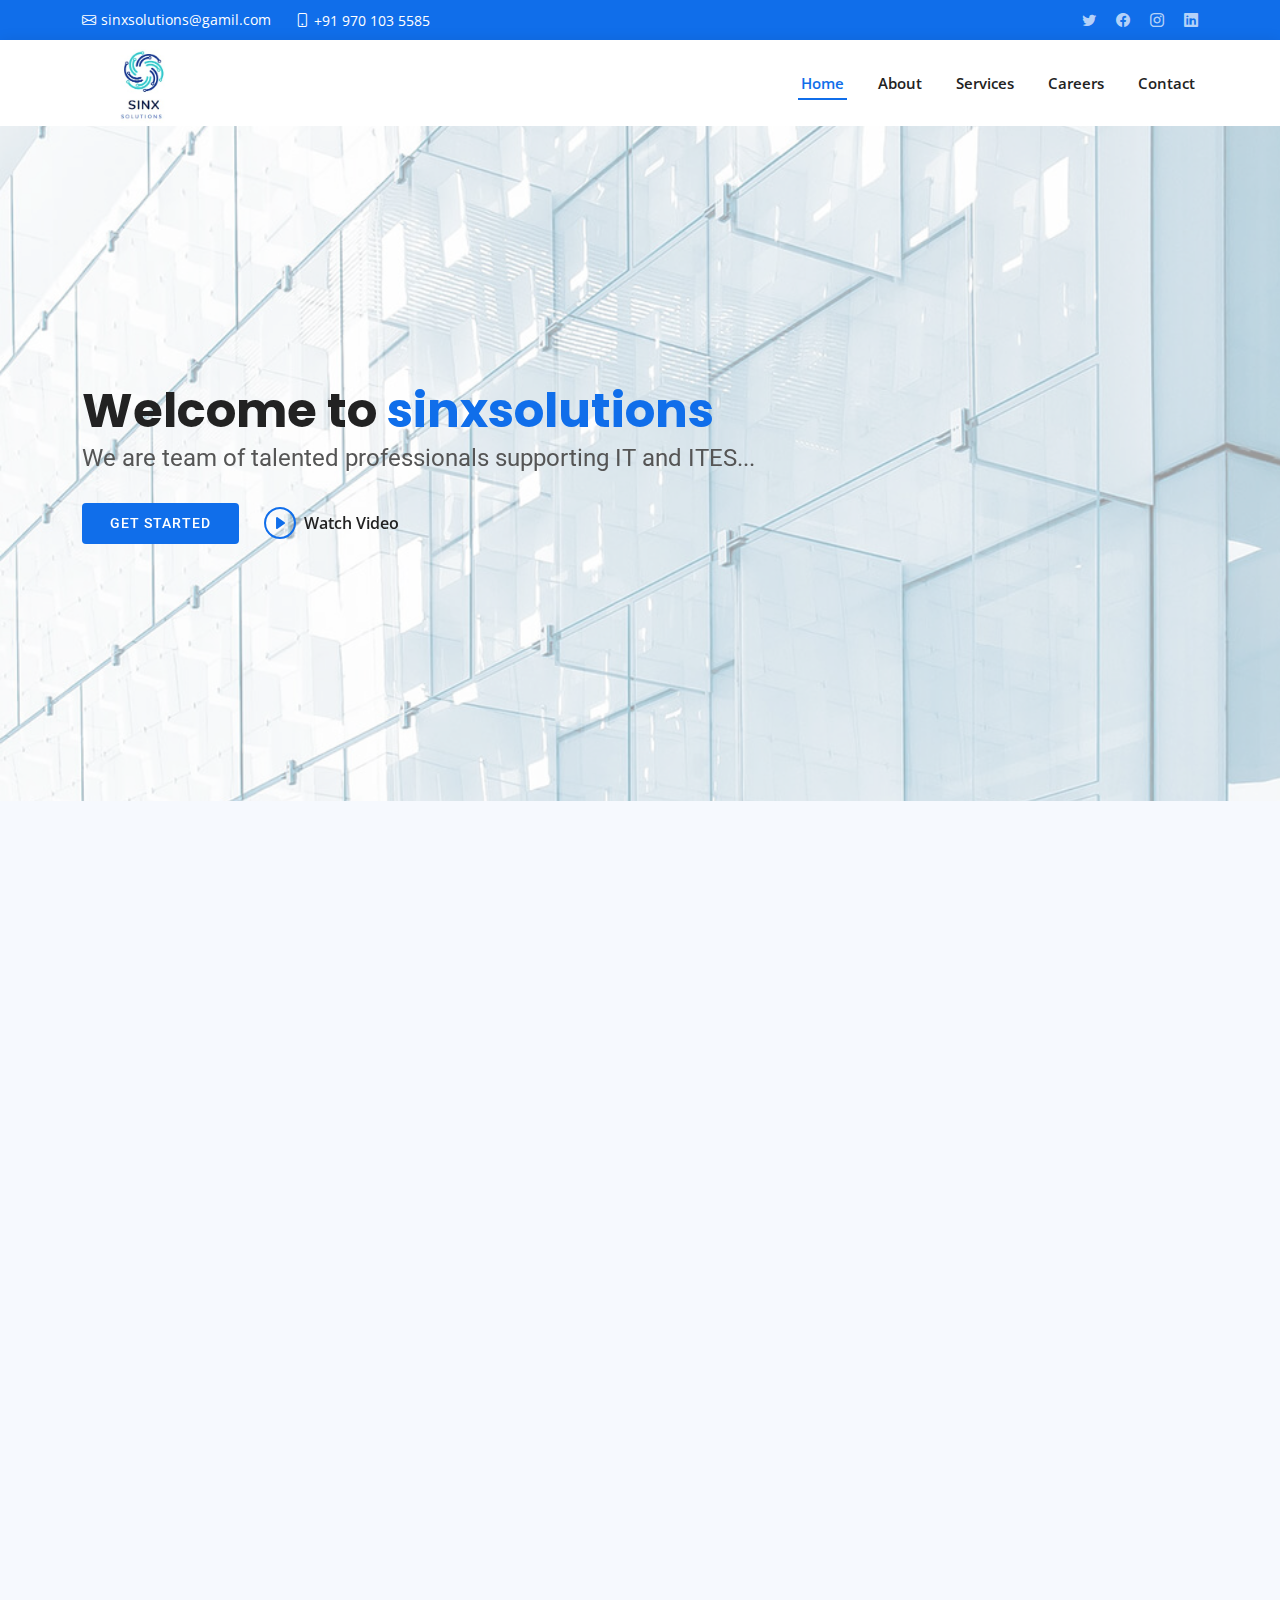
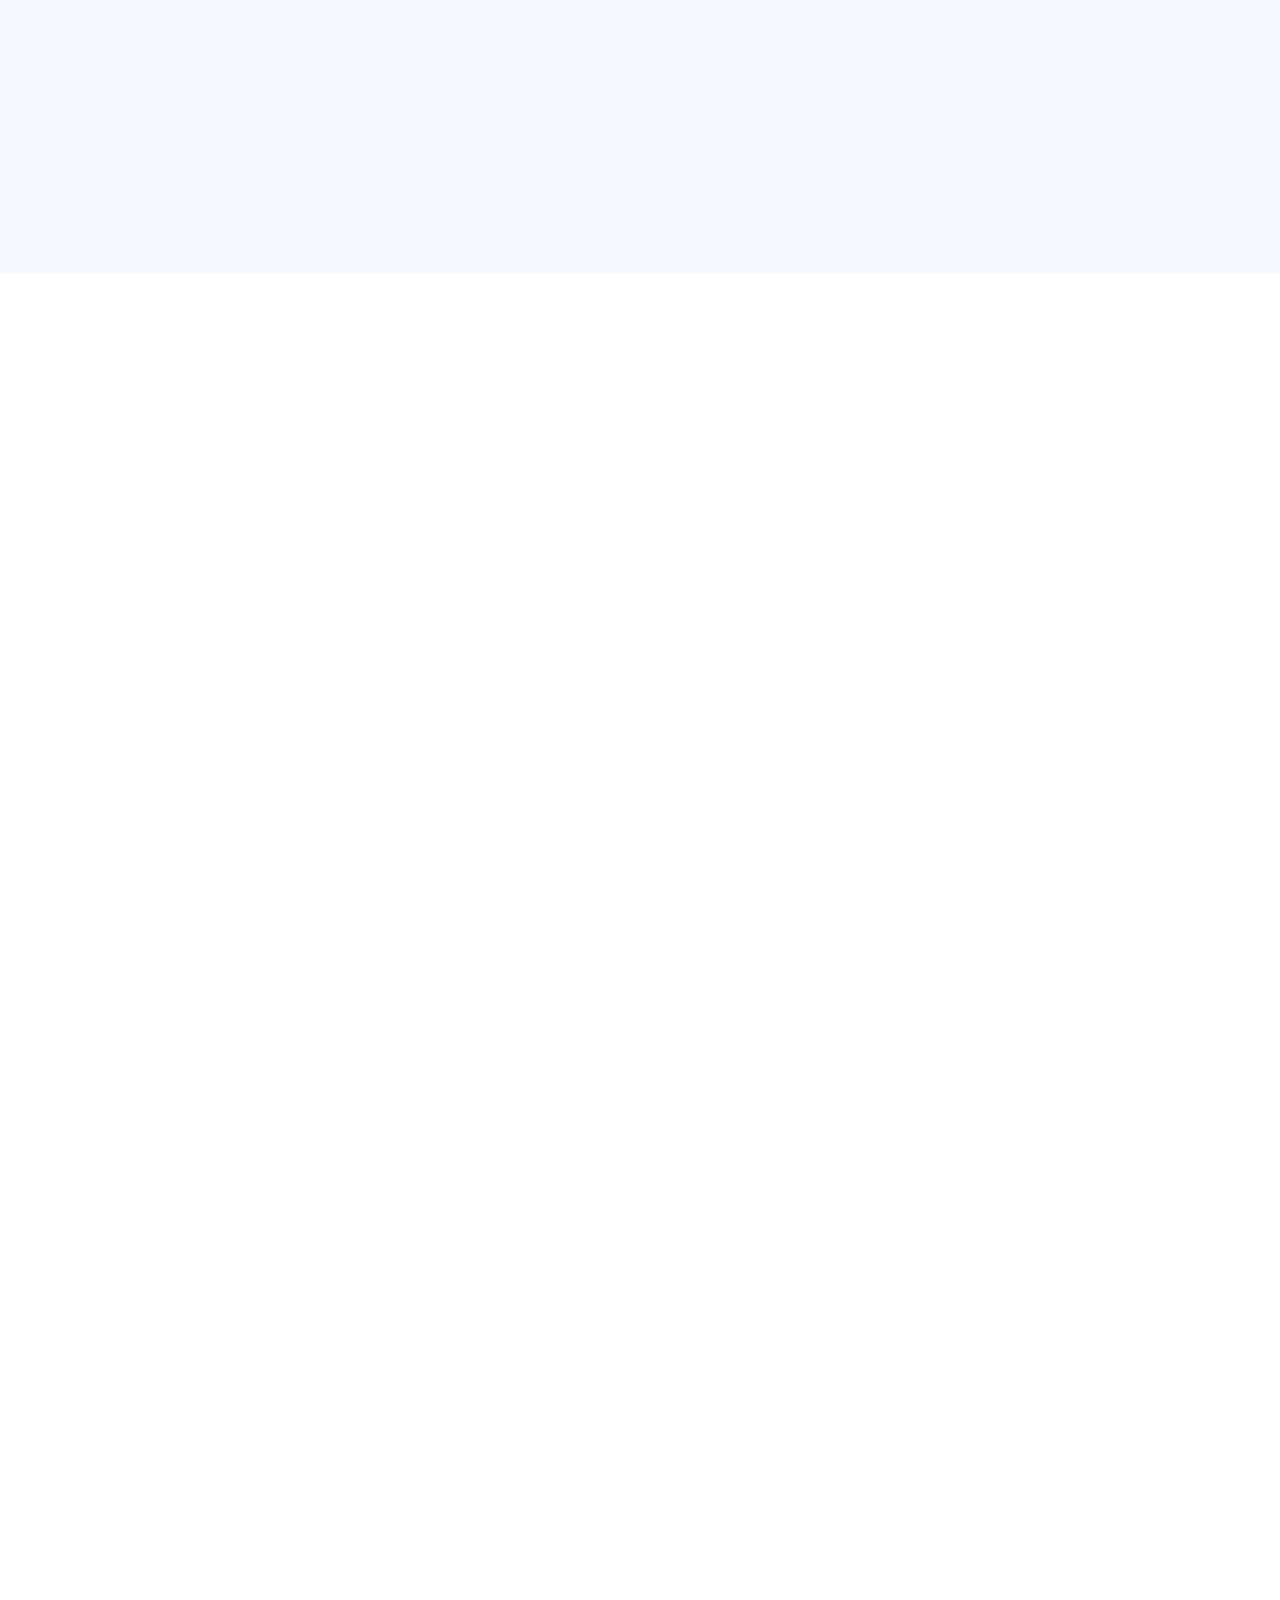
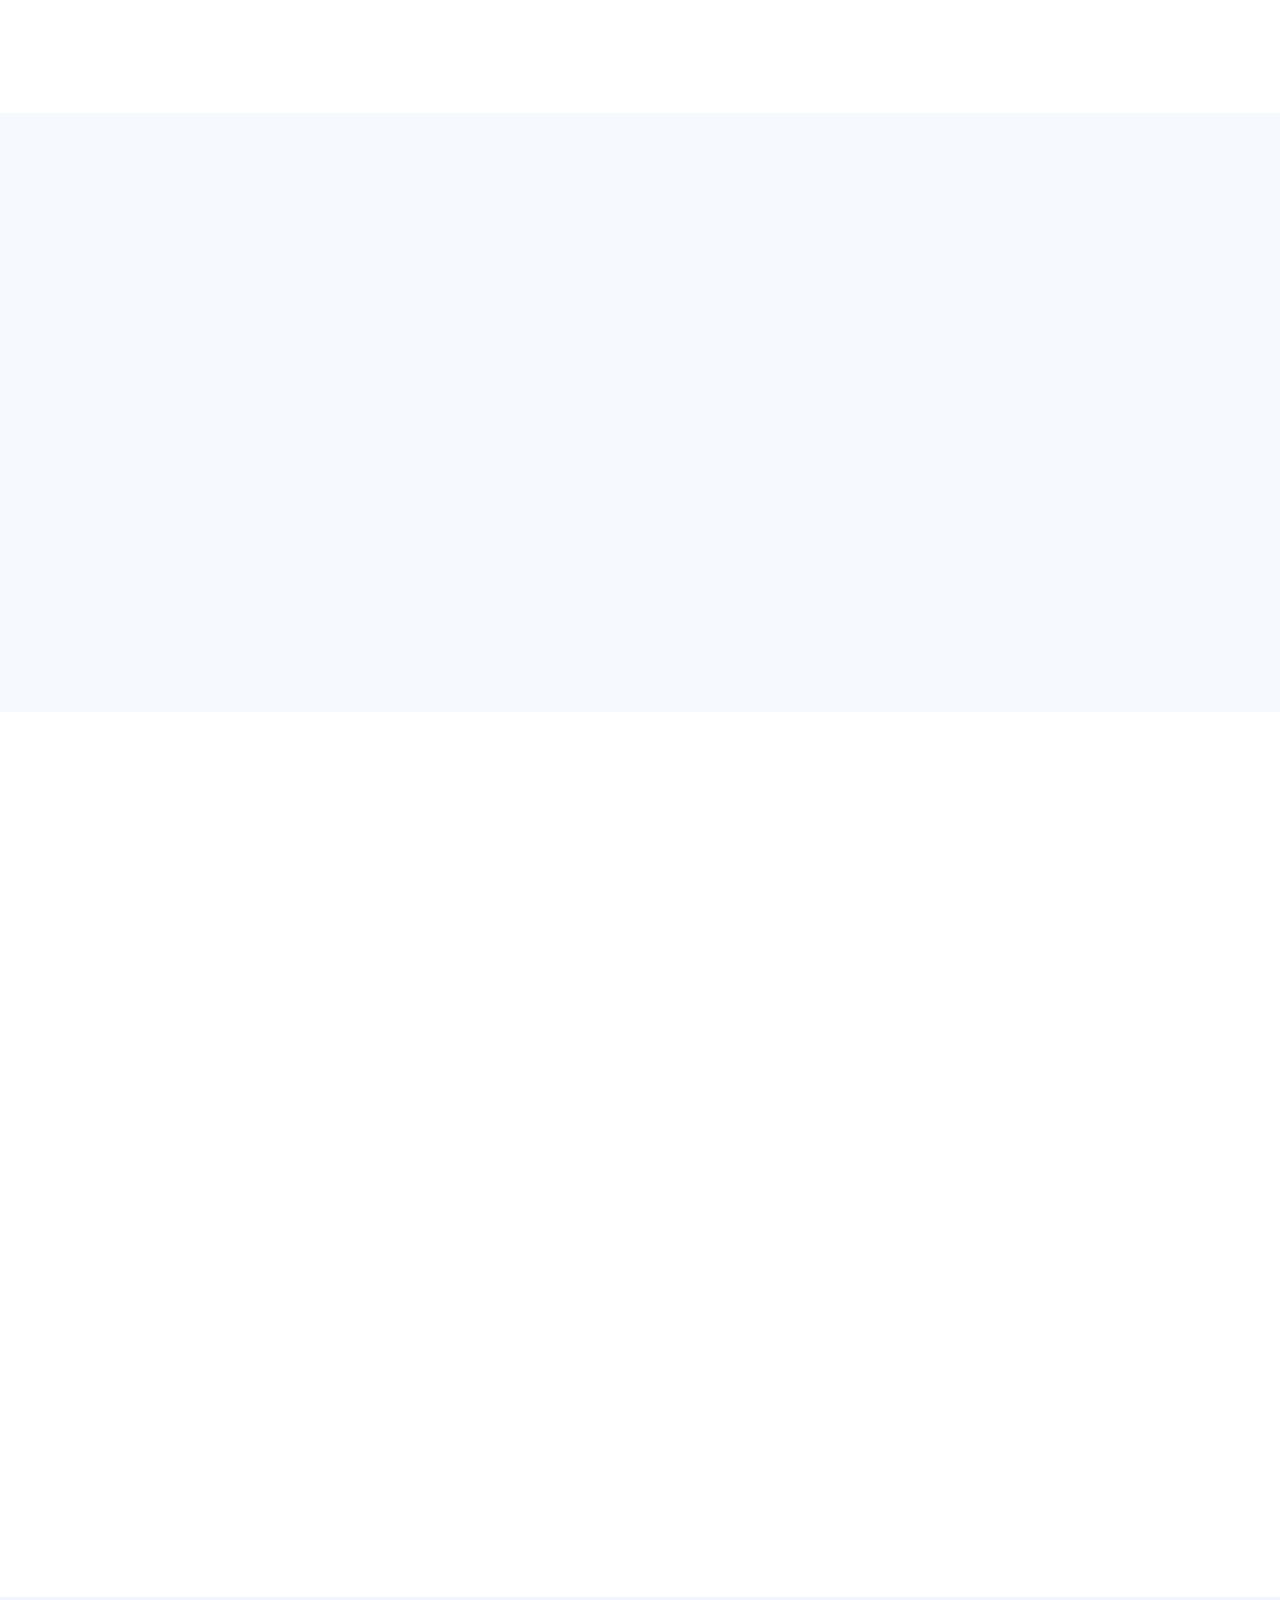
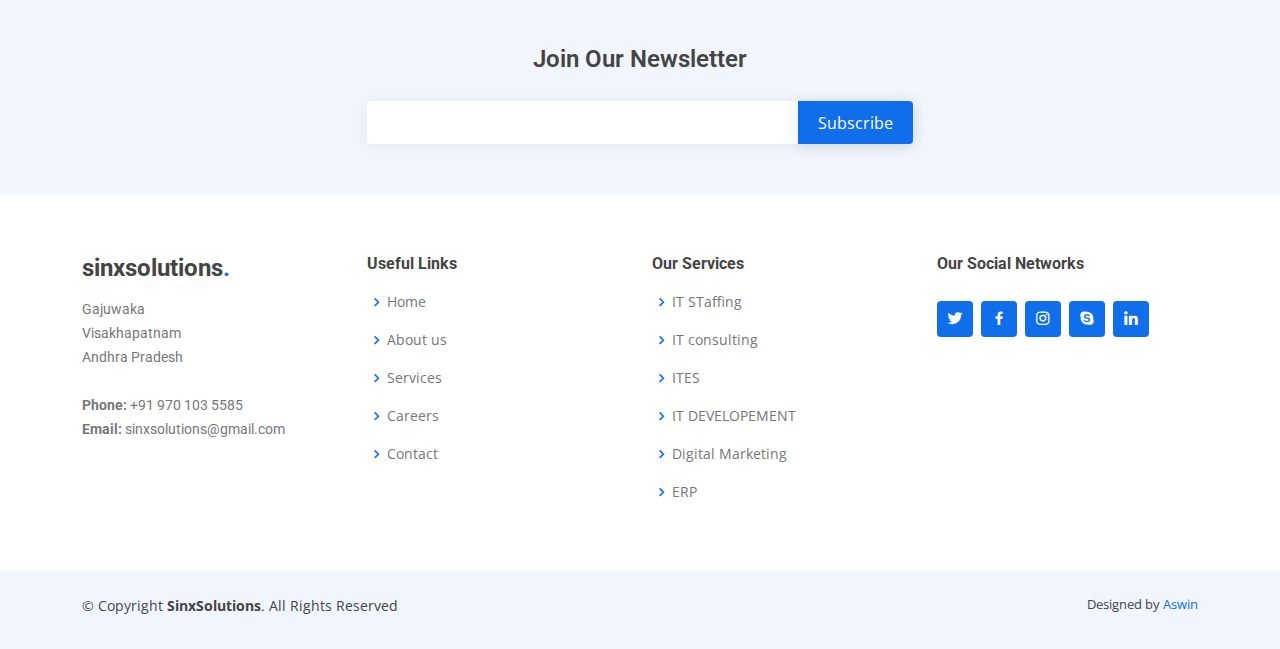
<file: index.html>
<!DOCTYPE html>
<html lang="en">

<head>
  <meta charset="utf-8">
  <meta content="width=device-width, initial-scale=1.0" name="viewport">

  <title>SinxSolutions</title>
  <meta content="Sinx Solutions was founded in 2021 and is a 100% export oriented unit, registered in the Visakhapatnam. We provide high-quality services and solution to our client’s worldwide. The development center for Sinx Solutions is located in India." name="description">
  <meta content="SinxSolutions" name="keywords">

  <!-- Favicons -->
  <link href="assets/img/favicon.png" rel="icon">
  <link href="assets/img/apple-touch-icon.png" rel="apple-touch-icon">

  <!-- Google Fonts -->
  <link href="https://fonts.googleapis.com/css?family=Open+Sans:300,300i,400,400i,600,600i,700,700i|Roboto:300,300i,400,400i,500,500i,600,600i,700,700i|Poppins:300,300i,400,400i,500,500i,600,600i,700,700i" rel="stylesheet">

  <!-- Vendor CSS Files -->
  <link href="assets/vendor/aos/aos.css" rel="stylesheet">
  <link href="assets/vendor/bootstrap/css/bootstrap.min.css" rel="stylesheet">
  <link href="assets/vendor/bootstrap-icons/bootstrap-icons.css" rel="stylesheet">
  <link href="assets/vendor/boxicons/css/boxicons.min.css" rel="stylesheet">
  <link href="assets/vendor/glightbox/css/glightbox.min.css" rel="stylesheet">
  <link href="assets/vendor/swiper/swiper-bundle.min.css" rel="stylesheet">

  <!-- Template Main CSS File -->
  <link href="assets/css/style.css" rel="stylesheet">

</head>

<body>

  <!-- ======= Top Bar ======= -->
  <section id="topbar" class="d-flex align-items-center">
    <div class="container d-flex justify-content-center justify-content-md-between">
      <div class="contact-info d-flex align-items-center">
        <i class="bi bi-envelope d-flex align-items-center"><a href="mailto:sinxsolutions@gmail.com">sinxsolutions@gamil.com</a></i>
        <i class="bi bi-phone d-flex align-items-center ms-4"><span>+91 970 103 5585</span></i>
      </div>
      <div class="social-links d-none d-md-flex align-items-center">
        <a href="#" class="twitter"><i class="bi bi-twitter"></i></a>
        <a href="https://www.facebook.com/people/Sinx-Solutiions/100077910151822/" class="facebook"><i class="bi bi-facebook"></i></a>
        <a href="https://www.instagram.com/sinx_2021/?hl=en" class="instagram"><i class="bi bi-instagram"></i></a>
        <a href="https://www.linkedin.com/in/sinx-solutions-a6350a230/" class="linkedin"><i class="bi bi-linkedin"></i></i></a>
      </div>
    </div>
  </section>

  <!-- ======= Header ======= -->
  <header id="header" class="d-flex align-items-center">
    <div class="container d-flex align-items-center justify-content-between">

      <h1 class="logo"><a href="index.html"><img src=".//assets/img/logo.jpg" alt="logo"></a></h1>
      <!-- Uncomment below if you prefer to use an image logo -->
      <!-- <a href="index.html" class="logo"><img src="assets/img/logo.png" alt=""></a>-->

      <nav id="navbar" class="navbar">
        <ul>
          <li><a class="nav-link scrollto active" href="#hero">Home</a></li>
          <li><a class="nav-link scrollto" href="#about">About</a></li>
          <li><a class="nav-link scrollto" href="#services">Services</a></li>
          <li><a class="nav-link scrollto" href="#careers">Careers</a></li>
          <li><a class="nav-link scrollto" href="#contact">Contact</a></li>
        </ul>
        <i class="bi bi-list mobile-nav-toggle"></i>
      </nav><!-- .navbar -->

    </div>
  </header><!-- End Header -->

  <!-- ======= Hero Section ======= -->
  <section id="hero" class="d-flex align-items-center">
    <div class="container" data-aos="zoom-out" data-aos-delay="100">
      <h1>Welcome to <span>sinxsolutions</span></h1>
      <h2>We are team of talented professionals supporting IT and ITES...</h2>
      <div class="d-flex">
        <a href="#about" class="btn-get-started scrollto">Get Started</a>

        <a href="assets/img/Inro.mp4" class="glightbox btn-watch-video"><i class="bi bi-play-circle"></i><span>Watch Video</span></a>
      </div>
    </div>
  </section><!-- End Hero -->
 
  <main id="main">

    <!-- ======= About Section ======= -->
    <section id="about" class="about section-bg">
      <div class="container" data-aos="fade-up">

        <div class="section-title">
          <h2>About</h2>
          <h3>Find Out More <span>About Us</span></h3>
          <p>Sinx Solutions was founded in 2021 and is a 100% expert oriented unit, registered in the Visakhapatnam. We provide high-quality services and solutions to our client’s world wide. The development center for Sinx Solutions is located in India. The company aims at developing innovative and cost effective end to end technology solutions with high performance and security.</p>
        </div>

        <div class="row">
          <div class="col-lg-6" data-aos="fade-right" data-aos-delay="100">
            <img src="assets/img/about.jpg" class="img-fluid" alt="">
          </div>
          <div class="col-lg-6 pt-4 pt-lg-0 content d-flex flex-column justify-content-center" data-aos="fade-up" data-aos-delay="100">
            <h3>Development and Delivery</h3>
            <p class="fst-italic">
              Since our inception, Sinx Solutions has always been committed to delivering excellent results for our clients catering to their requirement by providing them with the highest quality of off shore development services on various platforms.
            </p>
            <ul>
              <li>
                <i class="bx bx-store-alt"></i>
                <div>
                  <h5>Executive solutions</h5>
                  <p>We build awesome Executive solutions. Ever since our conception in 2020, Sinx Solutions has been enabling IT Executive Services for our clients across the globe. Specializing in IT Recruitment, BPO Services, ITES Services and Digital Marketing are only a part of what we do. </p>
                </div>
              </li>
              <li>
                <i class="bx bx-images"></i>
                <div>
                  <h5> Our Vision</h5>
                  <p>We are also adept at providing skilled IT professionals in the fields of Mobility, Web applications, IOT and Enterprise computing. What started out as a vision, soon turned into a reality. And pretty soon we saw ourselves spreading out our operations to India. Flexibility in our engagement models is something that we have always pride ourselves with. </p>
                </div>
              </li>
            </ul>
            <p>
              The clients can come to us with their needs of the hour (or) we send down our skilled team of professionals to fulfill their IT needs. No matter the circumstances, our clients can rest assured that there would be rapid solution waiting for them.
              Together, we discover ideas and connect the dots to build a better and a bold new future

            </p>
          </div>
        </div>

      </div>
    </section><!-- End About Section -->

    <!-- ======= Skills Section ======= -->
    <section id="skills" class="skills">
      <div class="container" data-aos="fade-up">

        <div class="row skills-content">

          <div class="col-lg-6">

            <div class="progress">
              <span class="skill">IT STaffing <i class="val">100%</i></span>
              <div class="progress-bar-wrap">
                <div class="progress-bar" role="progressbar" aria-valuenow="100" aria-valuemin="0" aria-valuemax="100"></div>
              </div>
            </div>

            <div class="progress">
              <span class="skill">IT consulting <i class="val">100%</i></span>
              <div class="progress-bar-wrap">
                <div class="progress-bar" role="progressbar" aria-valuenow="100" aria-valuemin="0" aria-valuemax="100"></div>
              </div>
            </div>

            <div class="progress">
              <span class="skill">ITES<i class="val">100%</i></span>
              <div class="progress-bar-wrap">
                <div class="progress-bar" role="progressbar" aria-valuenow="100" aria-valuemin="0" aria-valuemax="100"></div>
              </div>
            </div>

          </div>

          <div class="col-lg-6">

            <div class="progress">
              <span class="skill">IT DEVELOPEMENT <i class="val">80%</i></span>
              <div class="progress-bar-wrap">
                <div class="progress-bar" role="progressbar" aria-valuenow="80" aria-valuemin="0" aria-valuemax="80"></div>
              </div>
            </div>

            <div class="progress">
              <span class="skill">Digital Marketing<i class="val">80%</i></span>
              <div class="progress-bar-wrap">
                <div class="progress-bar" role="progressbar" aria-valuenow="80" aria-valuemin="0" aria-valuemax="80"></div>
              </div>
            </div>

            <div class="progress">
              <span class="skill">ERP<i class="val">80%</i></span>
              <div class="progress-bar-wrap">
                <div class="progress-bar" role="progressbar" aria-valuenow="80" aria-valuemin="0" aria-valuemax="80"></div>
              </div>
            </div>

          </div>

        </div>

      </div>
    </section><!-- End Skills Section -->

    <!-- ======= Counts Section ======= -->
    <section id="counts" class="counts">
      <div class="container" data-aos="fade-up">

        <div class="row">

          <div class="col-lg-3 col-md-6">
            <div class="count-box">
              <i class="bi bi-emoji-smile"></i>
              <span data-purecounter-start="0" data-purecounter-end="10" data-purecounter-duration="1" class="purecounter"></span>
              <p>Happy Clients</p>
            </div>
          </div>

          <div class="col-lg-3 col-md-6 mt-5 mt-md-0">
            <div class="count-box">
              <i class="bi bi-journal-richtext"></i>
              <span data-purecounter-start="0" data-purecounter-end="15" data-purecounter-duration="1" class="purecounter"></span>
              <p>Projects</p>
            </div>
          </div>

          <div class="col-lg-3 col-md-6 mt-5 mt-lg-0">
            <div class="count-box">
              <i class="bi bi-headset"></i>
              <span data-purecounter-start="0" data-purecounter-end="1463" data-purecounter-duration="1" class="purecounter"></span>
              <p>Hours Of Support</p>
            </div>
          </div>

          <div class="col-lg-3 col-md-6 mt-5 mt-lg-0">
            <div class="count-box">
              <i class="bi bi-people"></i>
              <span data-purecounter-start="0" data-purecounter-end="20" data-purecounter-duration="1" class="purecounter"></span>
              <p>Hard Workers</p>
            </div>
          </div>

        </div>

      </div>
    </section><!-- End Counts Section -->

    <!-- ======= Services Section ======= -->
    <section id="services" class="services">
      <div class="container" data-aos="fade-up">

        <div class="section-title">
          <h2>Services</h2>
          <h3>Check our <span>Services</span></h3>
          <p>Following Services given below</p>
        </div>

        </div>
        <div class="row">
          <div class="col-lg-4 col-md-6" data-aos="zoom-in" data-aos-delay="100">
            <div class="icon-box">
              <div class="icon"><i class="bx bxl-dribbble"></i></div>
              <h4><a href="">IT STaffing</a></h4>
              <!-- <p>Voluptatum deleniti atque corrupti quos dolores et quas molestias excepturi</p> -->
            </div>
          </div>

          <div class="col-lg-4 col-md-6" data-aos="zoom-in" data-aos-delay="200">
            <div class="icon-box">
              <div class="icon"><i class="bx bx-file"></i></div>
              <h4><a href="">IT consulting</a></h4>
              <!-- <p>Duis aute irure dolor in reprehenderit in voluptate velit esse cillum dolore</p> -->
            </div>
          </div>

          <div class="col-lg-4 col-md-6" data-aos="zoom-in" data-aos-delay="300">
            <div class="icon-box">
              <div class="icon"><i class="bx bx-tachometer"></i></div>
              <h4><a href="">ITES</a></h4>
              <!-- <p>Excepteur sint occaecat cupidatat non proident, sunt in culpa qui officia</p> -->
            </div>
          </div>

          <div class="col-lg-4 col-md-6 mt-4" data-aos="zoom-in" data-aos-delay="100">
            <div class="icon-box">
              <div class="icon"><i class="bx bx-world"></i></div>
              <h4><a href="">IT DEVELOPEMENT</a></h4>
              <!-- <p>At vero eos et accusamus et iusto odio dignissimos ducimus qui blanditiis</p> -->
            </div>
          </div>

          <div class="col-lg-4 col-md-6 mt-4" data-aos="zoom-in" data-aos-delay="200">
            <div class="icon-box">
              <div class="icon"><i class="bx bx-slideshow"></i></div>
              <h4><a href="">Digital Marketing</a></h4>
              <!-- <p>Quis consequatur saepe eligendi voluptatem consequatur dolor consequuntur</p> -->
            </div>
          </div>

          <div class="col-lg-4 col-md-6 mt-4" data-aos="zoom-in" data-aos-delay="300">
            <div class="icon-box">
              <div class="icon"><i class="bx bx-arch"></i></div>
              <h4><a href="">ERP</a></h4>
              <!-- <p>Modi nostrum vel laborum. Porro fugit error sit minus sapiente sit aspernatur</p> -->
            </div>
          </div>

        </div>

      </div>
    </section><!-- End Services Section -->
        
<!-- ======= About Section ======= -->
<section id="careers" class="about section-bg">
  <div class="container" data-aos="fade-up">

    <div class="section-title">
      <h2>Careers</h2>
      <h3><span>Careers</span></h3>
      <p>Open Jobs</p>
    </div>

    <div class="row">
      <div class="col-lg-6" data-aos="fade-right" data-aos-delay="100">
        <img src="assets/img/openjobs.jpg" class="img-fluid" alt="">
      </div>
      <div class="col-lg-6 pt-4 pt-lg-0 content d-flex flex-column justify-content-center" data-aos="fade-up" data-aos-delay="100">
        <h3>Connecting talented IT professionals with great jobs is our business and our passion. Our experienced recruiters are eager to help you get started with your job search.</h3>
        <p class="fst-italic">
          Perform a search by job category, job location, or keywords and apply to positions that interest you. We encourage you to register and create a saved search; so that you can receive email notifications when jobs arise that match your criteria. Or, simply send your resume to our recruiting team..
        </p>
      </div>
    </div>

  </div>
</section><!-- End About Section -->

    <!-- ======= Contact Section ======= -->
    <section id="contact" class="contact">
      <div class="container" data-aos="fade-up">

        <div class="section-title">
          <h2>Contact</h2>
          <h3><span>Contact Us</span></h3>
          <!-- <p>Ut possimus qui ut temporibus culpa velit eveniet modi omnis est adipisci expedita at voluptas atque vitae autem.</p> -->
        </div>
        </div>

        <div class="row" data-aos="fade-up" data-aos-delay="100">
          <div class="col-lg-6">
            <div class="info-box mb-4">
              <i class="bx bx-map"></i>
              <h3>Our Address</h3>
              <p>Gajuwaka, Visakhapatnam, Andhra Pradesh</p>
            </div>
          </div>

          <div class="col-lg-3 col-md-6">
            <div class="info-box  mb-4">
              <i class="bx bx-envelope"></i>
              <h3>Email Us</h3>
              <p>sinxsolutions@gmail.com</p>
            </div>
          </div>

          <div class="col-lg-3 col-md-6">
            <div class="info-box  mb-4">
              <i class="bx bx-phone-call"></i>
              <h3>Call Us</h3>
              <p>+91 970 103 5585</p>
            </div>
          </div>

        </div>

        <div class="row" data-aos="fade-up" data-aos-delay="100">

          <div class="col-lg-6 ">
            <iframe src="https://www.google.com/maps/embed?pb=!1m18!1m12!1m3!1d30409.73951322527!2d83.19211441623611!3d17.68718544099576!2m3!1f0!2f0!3f0!3m2!1i1024!2i768!4f13.1!3m3!1m2!1s0x3a3969a99257eed1%3A0x8e84a34e9484f3bc!2sGajuwaka%2C%20Visakhapatnam%2C%20Andhra%20Pradesh!5e0!3m2!1sen!2sin!4v1642759687363!5m2!1sen!2sin" width="100%" height="450" style="border:0;" allowfullscreen="" loading="lazy"></iframe>
          </div>

          <div class="col-lg-6">
            <form action="forms/contact.php" method="post" role="form" class="php-email-form">
              <div class="row">
                <div class="col form-group">
                  <input type="text" name="name" class="form-control" id="name" placeholder="Your Name" required>
                </div>
                <div class="col form-group">
                  <input type="email" class="form-control" name="email" id="email" placeholder="Your Email" required>
                </div>
              </div>
              <div class="form-group">
                <input type="text" class="form-control" name="subject" id="subject" placeholder="Subject" required>
              </div>
              <div class="form-group">
                <textarea class="form-control" name="message" rows="5" placeholder="Message" required></textarea>
              </div>
              <div class="my-3">
                <div class="loading">Loading</div>
                <div class="error-message"></div>
                <div class="sent-message">Your message has been sent. Thank you!</div>
              </div>
              <div class="text-center"><button type="submit">Send Message</button></div>
            </form>
          </div>

        </div>

      </div>
    </section><!-- End Contact Section -->

  </main><!-- End #main -->

  <!-- ======= Footer ======= -->
  <footer id="footer">

    <div class="footer-newsletter">
      <div class="container">
        <div class="row justify-content-center">
          <div class="col-lg-6">
            <h4>Join Our Newsletter</h4>
            <!-- <p>Tamen quem nulla quae legam multos aute sint culpa legam noster magna</p> -->
            <form action="" method="post">
              <input type="email" name="email"><input type="submit" value="Subscribe">
            </form>
          </div>
        </div>
      </div>
    </div>

    <div class="footer-top">
      <div class="container">
        <div class="row">

          <div class="col-lg-3 col-md-6 footer-contact">
            <h3>sinxsolutions<span>.</span></h3>
            <p>
              Gajuwaka <br>
              Visakhapatnam<br>
              Andhra Pradesh <br><br>
              <strong>Phone:</strong> +91 970 103 5585<br>
              <strong>Email:</strong> sinxsolutions@gmail.com<br>
            </p>
          </div>

          <div class="col-lg-3 col-md-6 footer-links">
            <h4>Useful Links</h4>
            <ul>
              <li><i class="bx bx-chevron-right"></i> <a href="#hero">Home</a></li>
              <li><i class="bx bx-chevron-right"></i> <a href="#about">About us</a></li>
              <li><i class="bx bx-chevron-right"></i> <a href="#services">Services</a></li>
              <li><i class="bx bx-chevron-right"></i> <a href="#careers">Careers</a></li>
              <li><i class="bx bx-chevron-right"></i> <a href="#contact">Contact</a></li>
            </ul>
          </div>

          <div class="col-lg-3 col-md-6 footer-links">
            <h4>Our Services</h4>
            <ul>
              <li><i class="bx bx-chevron-right"></i> <a href="#">IT STaffing</a></li>
              <li><i class="bx bx-chevron-right"></i> <a href="#">IT consulting</a></li>
              <li><i class="bx bx-chevron-right"></i> <a href="#">ITES</a></li>
              <li><i class="bx bx-chevron-right"></i> <a href="#">IT DEVELOPEMENT</a></li>
              <li><i class="bx bx-chevron-right"></i> <a href="#">Digital Marketing</a></li>
              <li><i class="bx bx-chevron-right"></i> <a href="#">ERP</a></li>
            </ul>
          </div>

          <div class="col-lg-3 col-md-6 footer-links">
            <h4>Our Social Networks</h4>
            <!-- <p>Cras fermentum odio eu feugiat lide par naso tierra videa magna derita valies</p> -->
            <div class="social-links mt-3">
              <a href="#" class="twitter"><i class="bx bxl-twitter"></i></a>
              <a href="https://www.facebook.com/profile.php?id=100077910151822" class="facebook"><i class="bx bxl-facebook"></i></a>
              <a href="https://www.instagram.com/sinx_2021/?hl=en" class="instagram"><i class="bx bxl-instagram"></i></a>
              <a href="#" class="google-plus"><i class="bx bxl-skype"></i></a>
              <a href="https://www.linkedin.com/in/sinx-solutions-a6350a230/" class="linkedin"><i class="bx bxl-linkedin"></i></a>
            </div>
          </div>

        </div>
      </div>
    </div>

    <div class="container py-4">
      <div class="copyright">
        &copy; Copyright <strong><span>SinxSolutions</span></strong>. All Rights Reserved
      </div>
      <div class="credits">
        Designed by <a href="https://bit.ly/3KzgN8O">Aswin</a>
      </div>
    </div>
  </footer><!-- End Footer -->

  <div id="preloader"></div>
  <a href="#" class="back-to-top d-flex align-items-center justify-content-center"><i class="bi bi-arrow-up-short"></i></a>

  <!-- Vendor JS Files -->
  <script src="assets/vendor/purecounter/purecounter.js"></script>
  <script src="assets/vendor/aos/aos.js"></script>
  <script src="assets/vendor/bootstrap/js/bootstrap.bundle.min.js"></script>
  <script src="assets/vendor/glightbox/js/glightbox.min.js"></script>
  <script src="assets/vendor/isotope-layout/isotope.pkgd.min.js"></script>
  <script src="assets/vendor/swiper/swiper-bundle.min.js"></script>
  <script src="assets/vendor/waypoints/noframework.waypoints.js"></script>
  <script src="assets/vendor/php-email-form/validate.js"></script>

  <!-- Template Main JS File -->
  <script src="assets/js/main.js"></script>

</body>

</html>
</file>
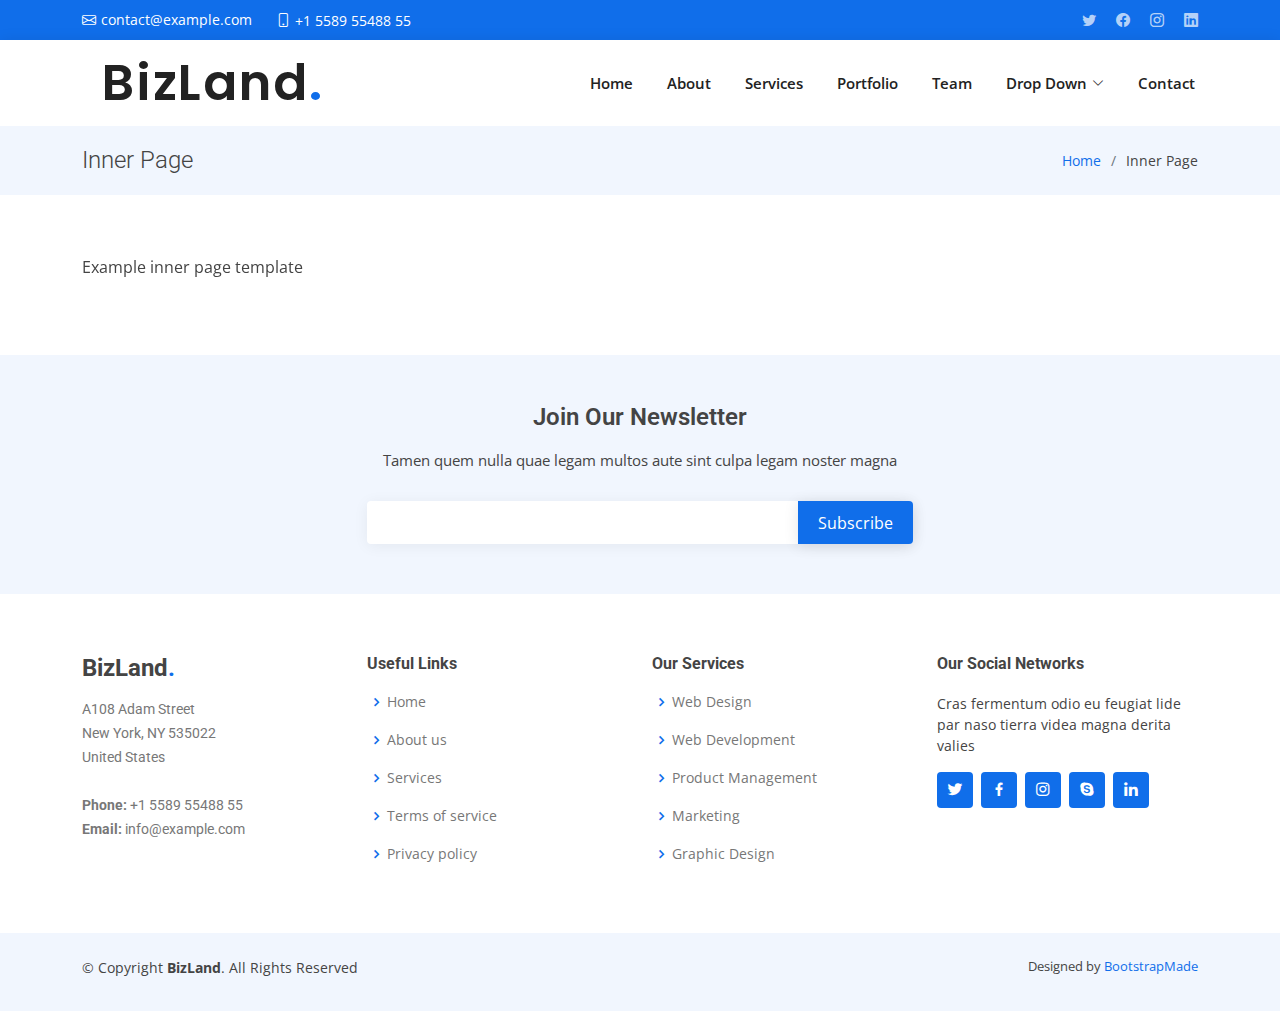
<file: inner-page.html>
<!DOCTYPE html>
<html lang="en">

<head>
  <meta charset="utf-8">
  <meta content="width=device-width, initial-scale=1.0" name="viewport">

  <title>Inner Page - BizLand Bootstrap Template</title>
  <meta content="" name="description">
  <meta content="" name="keywords">

  <!-- Favicons -->
  <link href="assets/img/favicon.png" rel="icon">
  <link href="assets/img/apple-touch-icon.png" rel="apple-touch-icon">

  <!-- Google Fonts -->
  <link href="https://fonts.googleapis.com/css?family=Open+Sans:300,300i,400,400i,600,600i,700,700i|Roboto:300,300i,400,400i,500,500i,600,600i,700,700i|Poppins:300,300i,400,400i,500,500i,600,600i,700,700i" rel="stylesheet">

  <!-- Vendor CSS Files -->
  <link href="assets/vendor/aos/aos.css" rel="stylesheet">
  <link href="assets/vendor/bootstrap/css/bootstrap.min.css" rel="stylesheet">
  <link href="assets/vendor/bootstrap-icons/bootstrap-icons.css" rel="stylesheet">
  <link href="assets/vendor/boxicons/css/boxicons.min.css" rel="stylesheet">
  <link href="assets/vendor/glightbox/css/glightbox.min.css" rel="stylesheet">
  <link href="assets/vendor/swiper/swiper-bundle.min.css" rel="stylesheet">

  <!-- Template Main CSS File -->
  <link href="assets/css/style.css" rel="stylesheet">

  <!-- =======================================================
  * Template Name: BizLand - v3.7.0
  * Template URL: https://bootstrapmade.com/bizland-bootstrap-business-template/
  * Author: BootstrapMade.com
  * License: https://bootstrapmade.com/license/
  ======================================================== -->
</head>

<body>

  <!-- ======= Top Bar ======= -->
  <section id="topbar" class="d-flex align-items-center">
    <div class="container d-flex justify-content-center justify-content-md-between">
      <div class="contact-info d-flex align-items-center">
        <i class="bi bi-envelope d-flex align-items-center"><a href="mailto:contact@example.com">contact@example.com</a></i>
        <i class="bi bi-phone d-flex align-items-center ms-4"><span>+1 5589 55488 55</span></i>
      </div>
      <div class="social-links d-none d-md-flex align-items-center">
        <a href="#" class="twitter"><i class="bi bi-twitter"></i></a>
        <a href="#" class="facebook"><i class="bi bi-facebook"></i></a>
        <a href="#" class="instagram"><i class="bi bi-instagram"></i></a>
        <a href="#" class="linkedin"><i class="bi bi-linkedin"></i></i></a>
      </div>
    </div>
  </section>

  <!-- ======= Header ======= -->
  <header id="header" class="d-flex align-items-center">
    <div class="container d-flex align-items-center justify-content-between">

      <h1 class="logo"><a href="index.html">BizLand<span>.</span></a></h1>
      <!-- Uncomment below if you prefer to use an image logo -->
      <!-- <a href="index.html" class="logo"><img src="assets/img/logo.png" alt=""></a>-->

      <nav id="navbar" class="navbar">
        <ul>
          <li><a class="nav-link scrollto " href="#hero">Home</a></li>
          <li><a class="nav-link scrollto" href="#about">About</a></li>
          <li><a class="nav-link scrollto" href="#services">Services</a></li>
          <li><a class="nav-link scrollto " href="#portfolio">Portfolio</a></li>
          <li><a class="nav-link scrollto" href="#team">Team</a></li>
          <li class="dropdown"><a href="#"><span>Drop Down</span> <i class="bi bi-chevron-down"></i></a>
            <ul>
              <li><a href="#">Drop Down 1</a></li>
              <li class="dropdown"><a href="#"><span>Deep Drop Down</span> <i class="bi bi-chevron-right"></i></a>
                <ul>
                  <li><a href="#">Deep Drop Down 1</a></li>
                  <li><a href="#">Deep Drop Down 2</a></li>
                  <li><a href="#">Deep Drop Down 3</a></li>
                  <li><a href="#">Deep Drop Down 4</a></li>
                  <li><a href="#">Deep Drop Down 5</a></li>
                </ul>
              </li>
              <li><a href="#">Drop Down 2</a></li>
              <li><a href="#">Drop Down 3</a></li>
              <li><a href="#">Drop Down 4</a></li>
            </ul>
          </li>
          <li><a class="nav-link scrollto" href="#contact">Contact</a></li>
        </ul>
        <i class="bi bi-list mobile-nav-toggle"></i>
      </nav><!-- .navbar -->

    </div>
  </header><!-- End Header -->

  <main id="main" data-aos="fade-up">

    <!-- ======= Breadcrumbs ======= -->
    <section class="breadcrumbs">
      <div class="container">

        <div class="d-flex justify-content-between align-items-center">
          <h2>Inner Page</h2>
          <ol>
            <li><a href="index.html">Home</a></li>
            <li>Inner Page</li>
          </ol>
        </div>

      </div>
    </section><!-- End Breadcrumbs -->

    <section class="inner-page">
      <div class="container">
        <p>
          Example inner page template
        </p>
      </div>
    </section>

  </main><!-- End #main -->

  <!-- ======= Footer ======= -->
  <footer id="footer">

    <div class="footer-newsletter">
      <div class="container">
        <div class="row justify-content-center">
          <div class="col-lg-6">
            <h4>Join Our Newsletter</h4>
            <p>Tamen quem nulla quae legam multos aute sint culpa legam noster magna</p>
            <form action="" method="post">
              <input type="email" name="email"><input type="submit" value="Subscribe">
            </form>
          </div>
        </div>
      </div>
    </div>

    <div class="footer-top">
      <div class="container">
        <div class="row">

          <div class="col-lg-3 col-md-6 footer-contact">
            <h3>BizLand<span>.</span></h3>
            <p>
              A108 Adam Street <br>
              New York, NY 535022<br>
              United States <br><br>
              <strong>Phone:</strong> +1 5589 55488 55<br>
              <strong>Email:</strong> info@example.com<br>
            </p>
          </div>

          <div class="col-lg-3 col-md-6 footer-links">
            <h4>Useful Links</h4>
            <ul>
              <li><i class="bx bx-chevron-right"></i> <a href="#">Home</a></li>
              <li><i class="bx bx-chevron-right"></i> <a href="#">About us</a></li>
              <li><i class="bx bx-chevron-right"></i> <a href="#">Services</a></li>
              <li><i class="bx bx-chevron-right"></i> <a href="#">Terms of service</a></li>
              <li><i class="bx bx-chevron-right"></i> <a href="#">Privacy policy</a></li>
            </ul>
          </div>

          <div class="col-lg-3 col-md-6 footer-links">
            <h4>Our Services</h4>
            <ul>
              <li><i class="bx bx-chevron-right"></i> <a href="#">Web Design</a></li>
              <li><i class="bx bx-chevron-right"></i> <a href="#">Web Development</a></li>
              <li><i class="bx bx-chevron-right"></i> <a href="#">Product Management</a></li>
              <li><i class="bx bx-chevron-right"></i> <a href="#">Marketing</a></li>
              <li><i class="bx bx-chevron-right"></i> <a href="#">Graphic Design</a></li>
            </ul>
          </div>

          <div class="col-lg-3 col-md-6 footer-links">
            <h4>Our Social Networks</h4>
            <p>Cras fermentum odio eu feugiat lide par naso tierra videa magna derita valies</p>
            <div class="social-links mt-3">
              <a href="#" class="twitter"><i class="bx bxl-twitter"></i></a>
              <a href="#" class="facebook"><i class="bx bxl-facebook"></i></a>
              <a href="#" class="instagram"><i class="bx bxl-instagram"></i></a>
              <a href="#" class="google-plus"><i class="bx bxl-skype"></i></a>
              <a href="#" class="linkedin"><i class="bx bxl-linkedin"></i></a>
            </div>
          </div>

        </div>
      </div>
    </div>

    <div class="container py-4">
      <div class="copyright">
        &copy; Copyright <strong><span>BizLand</span></strong>. All Rights Reserved
      </div>
      <div class="credits">
        <!-- All the links in the footer should remain intact. -->
        <!-- You can delete the links only if you purchased the pro version. -->
        <!-- Licensing information: https://bootstrapmade.com/license/ -->
        <!-- Purchase the pro version with working PHP/AJAX contact form: https://bootstrapmade.com/bizland-bootstrap-business-template/ -->
        Designed by <a href="https://bootstrapmade.com/">BootstrapMade</a>
      </div>
    </div>
  </footer><!-- End Footer -->

  <div id="preloader"></div>
  <a href="#" class="back-to-top d-flex align-items-center justify-content-center"><i class="bi bi-arrow-up-short"></i></a>

  <!-- Vendor JS Files -->
  <script src="assets/vendor/purecounter/purecounter.js"></script>
  <script src="assets/vendor/aos/aos.js"></script>
  <script src="assets/vendor/bootstrap/js/bootstrap.bundle.min.js"></script>
  <script src="assets/vendor/glightbox/js/glightbox.min.js"></script>
  <script src="assets/vendor/isotope-layout/isotope.pkgd.min.js"></script>
  <script src="assets/vendor/swiper/swiper-bundle.min.js"></script>
  <script src="assets/vendor/waypoints/noframework.waypoints.js"></script>
  <script src="assets/vendor/php-email-form/validate.js"></script>

  <!-- Template Main JS File -->
  <script src="assets/js/main.js"></script>

</body>

</html>
</file>
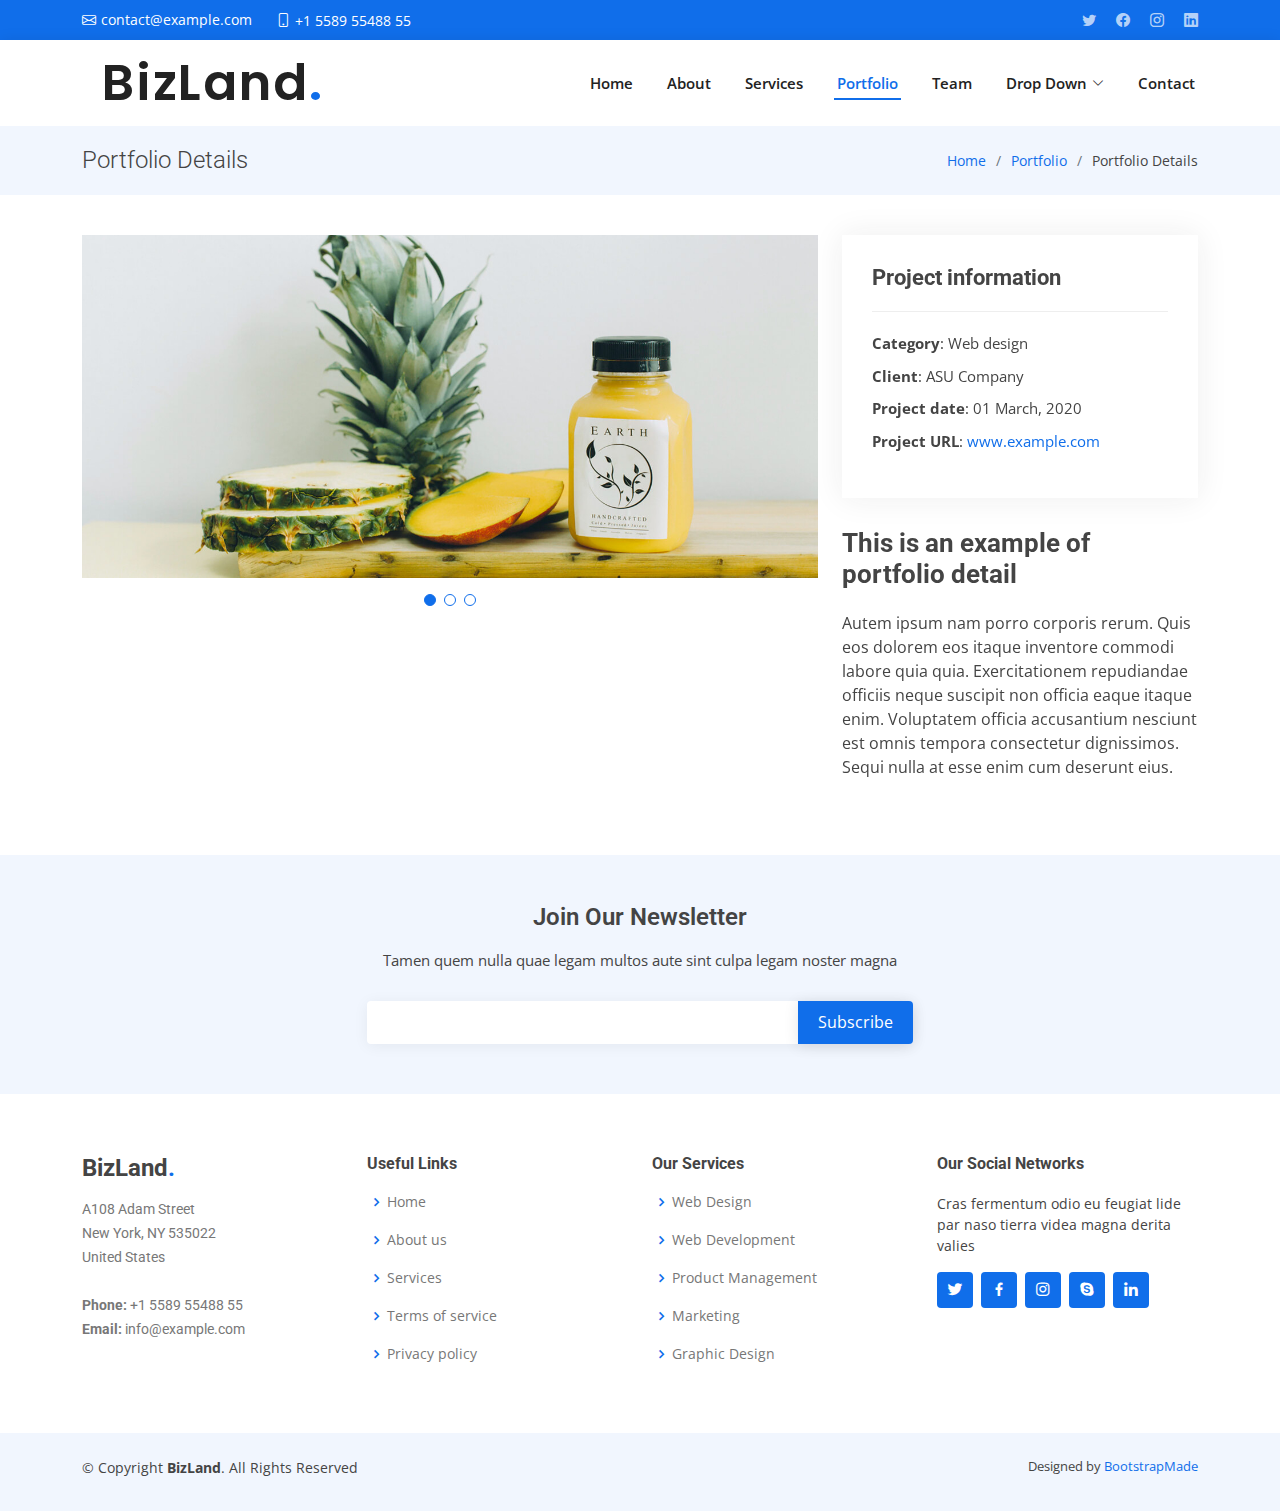
<file: portfolio-details.html>
<!DOCTYPE html>
<html lang="en">

<head>
  <meta charset="utf-8">
  <meta content="width=device-width, initial-scale=1.0" name="viewport">

  <title>Portfolio Details - BizLand Bootstrap Template</title>
  <meta content="" name="description">
  <meta content="" name="keywords">

  <!-- Favicons -->
  <link href="assets/img/favicon.png" rel="icon">
  <link href="assets/img/apple-touch-icon.png" rel="apple-touch-icon">

  <!-- Google Fonts -->
  <link href="https://fonts.googleapis.com/css?family=Open+Sans:300,300i,400,400i,600,600i,700,700i|Roboto:300,300i,400,400i,500,500i,600,600i,700,700i|Poppins:300,300i,400,400i,500,500i,600,600i,700,700i" rel="stylesheet">

  <!-- Vendor CSS Files -->
  <link href="assets/vendor/aos/aos.css" rel="stylesheet">
  <link href="assets/vendor/bootstrap/css/bootstrap.min.css" rel="stylesheet">
  <link href="assets/vendor/bootstrap-icons/bootstrap-icons.css" rel="stylesheet">
  <link href="assets/vendor/boxicons/css/boxicons.min.css" rel="stylesheet">
  <link href="assets/vendor/glightbox/css/glightbox.min.css" rel="stylesheet">
  <link href="assets/vendor/swiper/swiper-bundle.min.css" rel="stylesheet">

  <!-- Template Main CSS File -->
  <link href="assets/css/style.css" rel="stylesheet">

  <!-- =======================================================
  * Template Name: BizLand - v3.7.0
  * Template URL: https://bootstrapmade.com/bizland-bootstrap-business-template/
  * Author: BootstrapMade.com
  * License: https://bootstrapmade.com/license/
  ======================================================== -->
</head>

<body>

  <!-- ======= Top Bar ======= -->
  <section id="topbar" class="d-flex align-items-center">
    <div class="container d-flex justify-content-center justify-content-md-between">
      <div class="contact-info d-flex align-items-center">
        <i class="bi bi-envelope d-flex align-items-center"><a href="mailto:contact@example.com">contact@example.com</a></i>
        <i class="bi bi-phone d-flex align-items-center ms-4"><span>+1 5589 55488 55</span></i>
      </div>
      <div class="social-links d-none d-md-flex align-items-center">
        <a href="#" class="twitter"><i class="bi bi-twitter"></i></a>
        <a href="#" class="facebook"><i class="bi bi-facebook"></i></a>
        <a href="#" class="instagram"><i class="bi bi-instagram"></i></a>
        <a href="#" class="linkedin"><i class="bi bi-linkedin"></i></i></a>
      </div>
    </div>
  </section>

  <!-- ======= Header ======= -->
  <header id="header" class="d-flex align-items-center">
    <div class="container d-flex align-items-center justify-content-between">

      <h1 class="logo"><a href="index.html">BizLand<span>.</span></a></h1>
      <!-- Uncomment below if you prefer to use an image logo -->
      <!-- <a href="index.html" class="logo"><img src="assets/img/logo.png" alt=""></a>-->

      <nav id="navbar" class="navbar">
        <ul>
          <li><a class="nav-link scrollto " href="#hero">Home</a></li>
          <li><a class="nav-link scrollto" href="#about">About</a></li>
          <li><a class="nav-link scrollto" href="#services">Services</a></li>
          <li><a class="nav-link scrollto active" href="#portfolio">Portfolio</a></li>
          <li><a class="nav-link scrollto" href="#team">Team</a></li>
          <li class="dropdown"><a href="#"><span>Drop Down</span> <i class="bi bi-chevron-down"></i></a>
            <ul>
              <li><a href="#">Drop Down 1</a></li>
              <li class="dropdown"><a href="#"><span>Deep Drop Down</span> <i class="bi bi-chevron-right"></i></a>
                <ul>
                  <li><a href="#">Deep Drop Down 1</a></li>
                  <li><a href="#">Deep Drop Down 2</a></li>
                  <li><a href="#">Deep Drop Down 3</a></li>
                  <li><a href="#">Deep Drop Down 4</a></li>
                  <li><a href="#">Deep Drop Down 5</a></li>
                </ul>
              </li>
              <li><a href="#">Drop Down 2</a></li>
              <li><a href="#">Drop Down 3</a></li>
              <li><a href="#">Drop Down 4</a></li>
            </ul>
          </li>
          <li><a class="nav-link scrollto" href="#contact">Contact</a></li>
        </ul>
        <i class="bi bi-list mobile-nav-toggle"></i>
      </nav><!-- .navbar -->

    </div>
  </header><!-- End Header -->

  <main id="main" data-aos="fade-up">

    <!-- ======= Breadcrumbs Section ======= -->
    <section class="breadcrumbs">
      <div class="container">

        <div class="d-flex justify-content-between align-items-center">
          <h2>Portfolio Details</h2>
          <ol>
            <li><a href="index.html">Home</a></li>
            <li><a href="portfolio.html">Portfolio</a></li>
            <li>Portfolio Details</li>
          </ol>
        </div>

      </div>
    </section><!-- Breadcrumbs Section -->

    <!-- ======= Portfolio Details Section ======= -->
    <section id="portfolio-details" class="portfolio-details">
      <div class="container">

        <div class="row gy-4">

          <div class="col-lg-8">
            <div class="portfolio-details-slider swiper">
              <div class="swiper-wrapper align-items-center">

                <div class="swiper-slide">
                  <img src="assets/img/portfolio/portfolio-details-1.jpg" alt="">
                </div>

                <div class="swiper-slide">
                  <img src="assets/img/portfolio/portfolio-details-2.jpg" alt="">
                </div>

                <div class="swiper-slide">
                  <img src="assets/img/portfolio/portfolio-details-3.jpg" alt="">
                </div>

              </div>
              <div class="swiper-pagination"></div>
            </div>
          </div>

          <div class="col-lg-4">
            <div class="portfolio-info">
              <h3>Project information</h3>
              <ul>
                <li><strong>Category</strong>: Web design</li>
                <li><strong>Client</strong>: ASU Company</li>
                <li><strong>Project date</strong>: 01 March, 2020</li>
                <li><strong>Project URL</strong>: <a href="#">www.example.com</a></li>
              </ul>
            </div>
            <div class="portfolio-description">
              <h2>This is an example of portfolio detail</h2>
              <p>
                Autem ipsum nam porro corporis rerum. Quis eos dolorem eos itaque inventore commodi labore quia quia. Exercitationem repudiandae officiis neque suscipit non officia eaque itaque enim. Voluptatem officia accusantium nesciunt est omnis tempora consectetur dignissimos. Sequi nulla at esse enim cum deserunt eius.
              </p>
            </div>
          </div>

        </div>

      </div>
    </section><!-- End Portfolio Details Section -->

  </main><!-- End #main -->

  <!-- ======= Footer ======= -->
  <footer id="footer">

    <div class="footer-newsletter">
      <div class="container">
        <div class="row justify-content-center">
          <div class="col-lg-6">
            <h4>Join Our Newsletter</h4>
            <p>Tamen quem nulla quae legam multos aute sint culpa legam noster magna</p>
            <form action="" method="post">
              <input type="email" name="email"><input type="submit" value="Subscribe">
            </form>
          </div>
        </div>
      </div>
    </div>

    <div class="footer-top">
      <div class="container">
        <div class="row">

          <div class="col-lg-3 col-md-6 footer-contact">
            <h3>BizLand<span>.</span></h3>
            <p>
              A108 Adam Street <br>
              New York, NY 535022<br>
              United States <br><br>
              <strong>Phone:</strong> +1 5589 55488 55<br>
              <strong>Email:</strong> info@example.com<br>
            </p>
          </div>

          <div class="col-lg-3 col-md-6 footer-links">
            <h4>Useful Links</h4>
            <ul>
              <li><i class="bx bx-chevron-right"></i> <a href="#">Home</a></li>
              <li><i class="bx bx-chevron-right"></i> <a href="#">About us</a></li>
              <li><i class="bx bx-chevron-right"></i> <a href="#">Services</a></li>
              <li><i class="bx bx-chevron-right"></i> <a href="#">Terms of service</a></li>
              <li><i class="bx bx-chevron-right"></i> <a href="#">Privacy policy</a></li>
            </ul>
          </div>

          <div class="col-lg-3 col-md-6 footer-links">
            <h4>Our Services</h4>
            <ul>
              <li><i class="bx bx-chevron-right"></i> <a href="#">Web Design</a></li>
              <li><i class="bx bx-chevron-right"></i> <a href="#">Web Development</a></li>
              <li><i class="bx bx-chevron-right"></i> <a href="#">Product Management</a></li>
              <li><i class="bx bx-chevron-right"></i> <a href="#">Marketing</a></li>
              <li><i class="bx bx-chevron-right"></i> <a href="#">Graphic Design</a></li>
            </ul>
          </div>

          <div class="col-lg-3 col-md-6 footer-links">
            <h4>Our Social Networks</h4>
            <p>Cras fermentum odio eu feugiat lide par naso tierra videa magna derita valies</p>
            <div class="social-links mt-3">
              <a href="#" class="twitter"><i class="bx bxl-twitter"></i></a>
              <a href="#" class="facebook"><i class="bx bxl-facebook"></i></a>
              <a href="#" class="instagram"><i class="bx bxl-instagram"></i></a>
              <a href="#" class="google-plus"><i class="bx bxl-skype"></i></a>
              <a href="#" class="linkedin"><i class="bx bxl-linkedin"></i></a>
            </div>
          </div>

        </div>
      </div>
    </div>

    <div class="container py-4">
      <div class="copyright">
        &copy; Copyright <strong><span>BizLand</span></strong>. All Rights Reserved
      </div>
      <div class="credits">
        <!-- All the links in the footer should remain intact. -->
        <!-- You can delete the links only if you purchased the pro version. -->
        <!-- Licensing information: https://bootstrapmade.com/license/ -->
        <!-- Purchase the pro version with working PHP/AJAX contact form: https://bootstrapmade.com/bizland-bootstrap-business-template/ -->
        Designed by <a href="https://bootstrapmade.com/">BootstrapMade</a>
      </div>
    </div>
  </footer><!-- End Footer -->

  <div id="preloader"></div>
  <a href="#" class="back-to-top d-flex align-items-center justify-content-center"><i class="bi bi-arrow-up-short"></i></a>

  <!-- Vendor JS Files -->
  <script src="assets/vendor/purecounter/purecounter.js"></script>
  <script src="assets/vendor/aos/aos.js"></script>
  <script src="assets/vendor/bootstrap/js/bootstrap.bundle.min.js"></script>
  <script src="assets/vendor/glightbox/js/glightbox.min.js"></script>
  <script src="assets/vendor/isotope-layout/isotope.pkgd.min.js"></script>
  <script src="assets/vendor/swiper/swiper-bundle.min.js"></script>
  <script src="assets/vendor/waypoints/noframework.waypoints.js"></script>
  <script src="assets/vendor/php-email-form/validate.js"></script>

  <!-- Template Main JS File -->
  <script src="assets/js/main.js"></script>

</body>

</html>
</file>
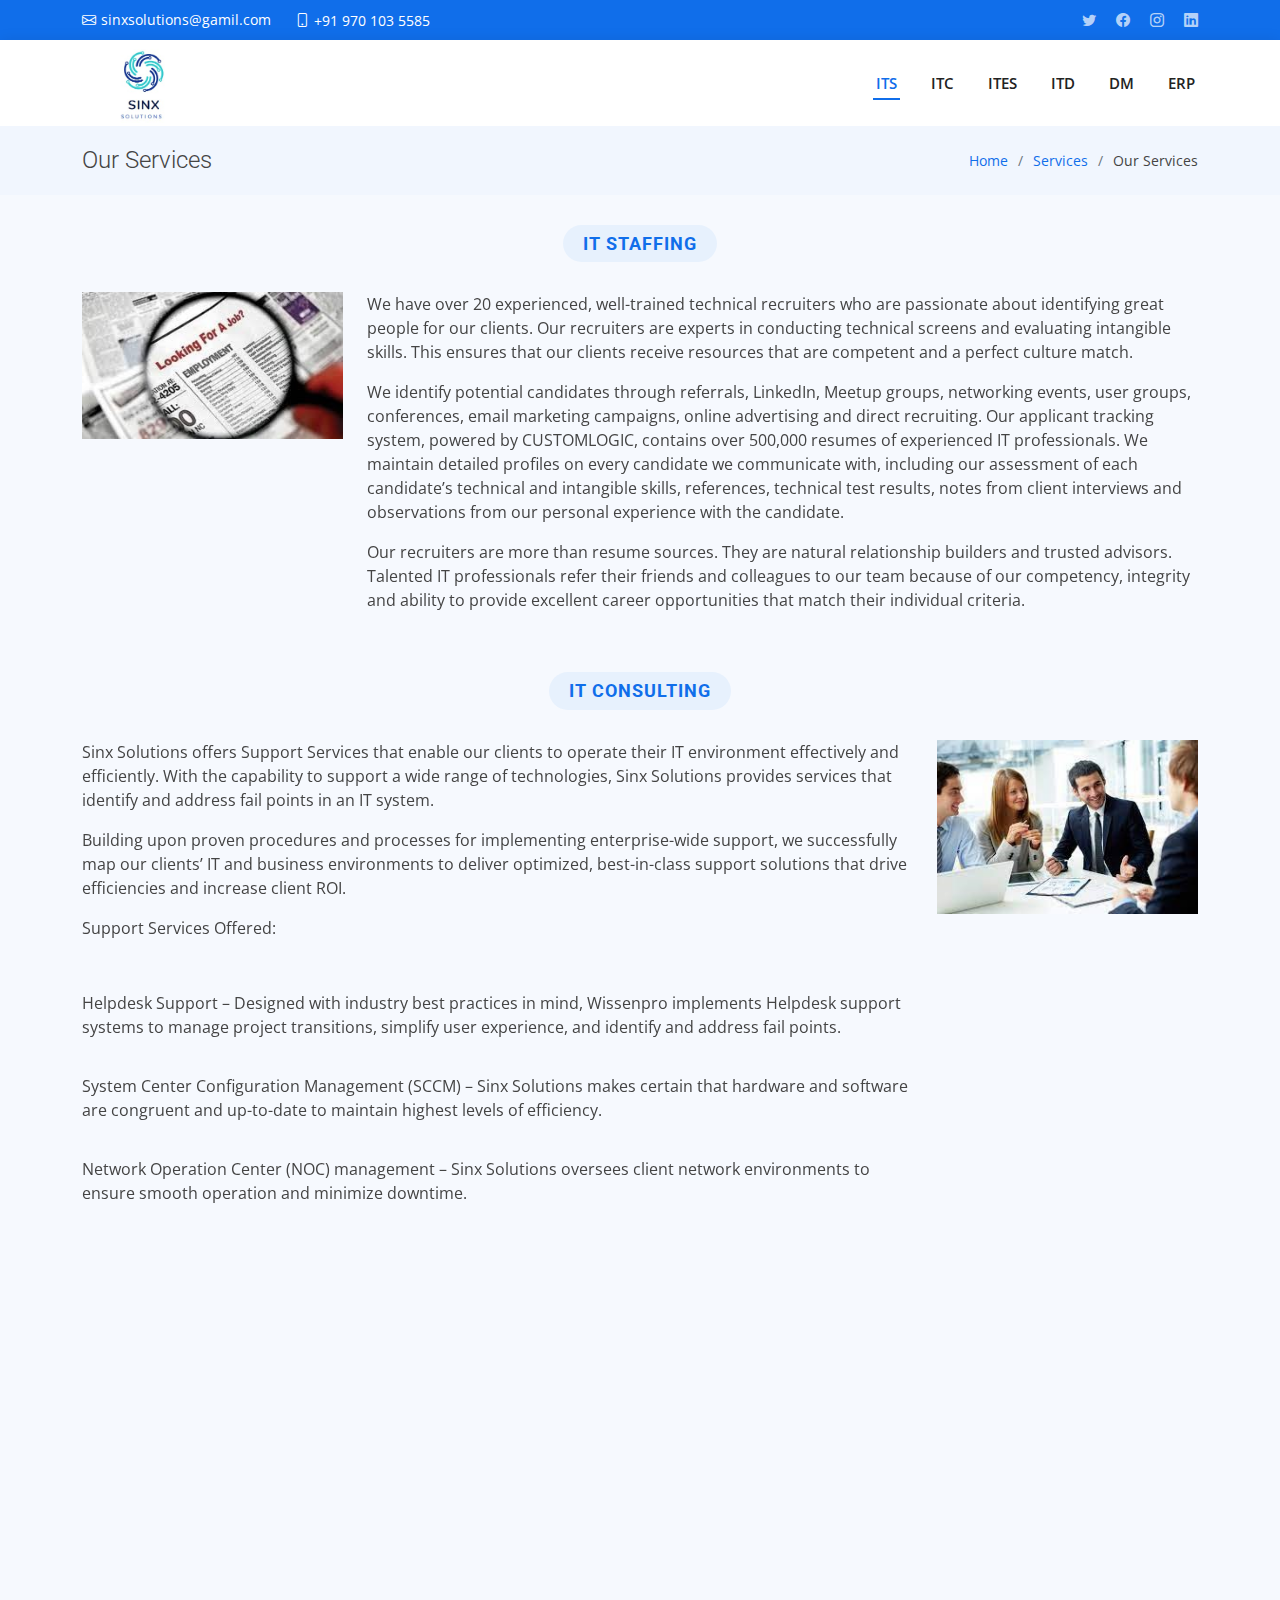
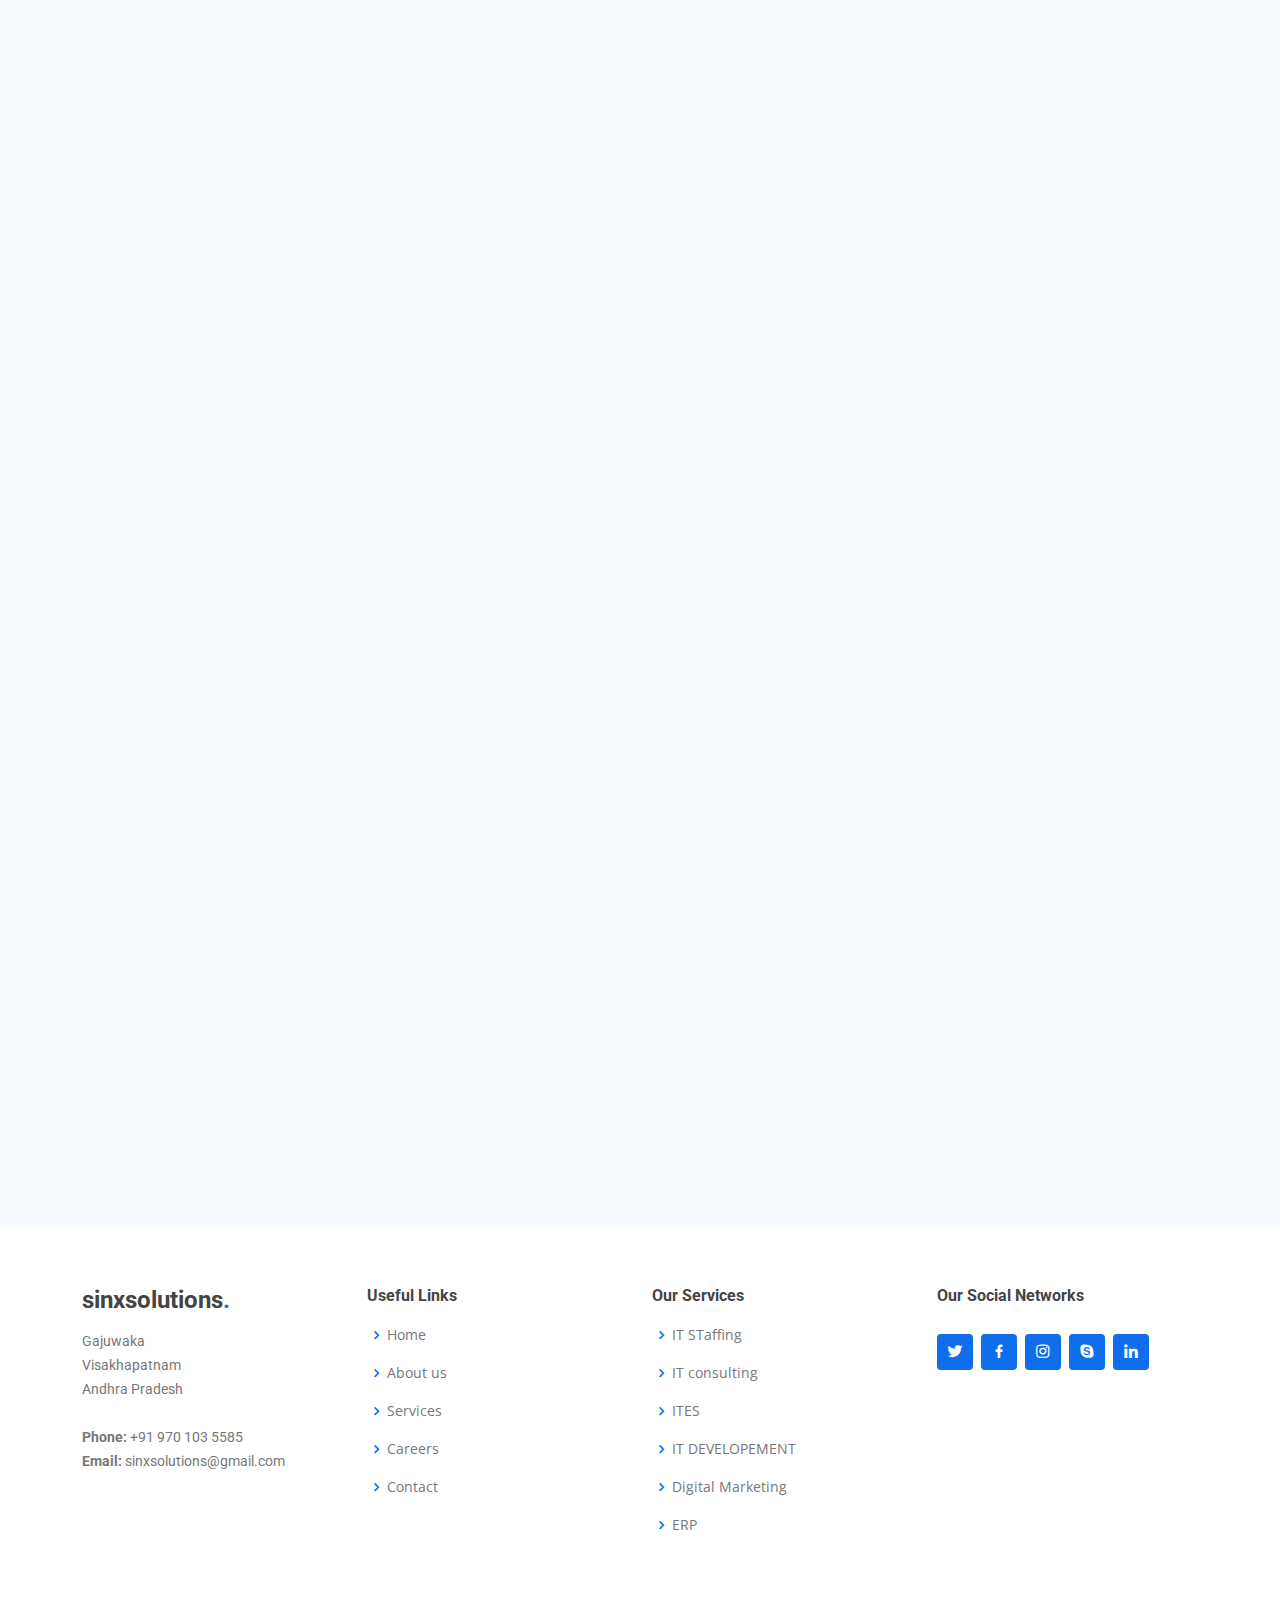
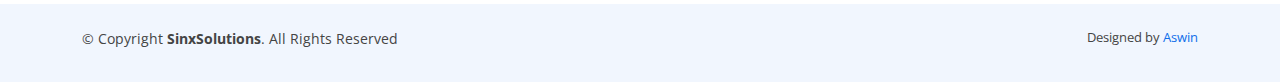
<file: services.html>
<!DOCTYPE html>
<html lang="en">

<head>
  <meta charset="utf-8">
  <meta content="width=device-width, initial-scale=1.0" name="viewport">

  <title>SinxSolutions</title>
  <meta content="Sinx Solutions was founded in 2021 and is a 100% export oriented unit, registered in the Visakhapatnam. We provide high-quality services and solution to our client’s worldwide. The development center for Sinx Solutions is located in India." name="description">
  <meta content="SinxSolutions" name="keywords">

  <!-- Favicons -->
  <link href="assets/img/favicon.png" rel="icon">
  <link href="assets/img/apple-touch-icon.png" rel="apple-touch-icon">

  <!-- Google Fonts -->
  <link href="https://fonts.googleapis.com/css?family=Open+Sans:300,300i,400,400i,600,600i,700,700i|Roboto:300,300i,400,400i,500,500i,600,600i,700,700i|Poppins:300,300i,400,400i,500,500i,600,600i,700,700i" rel="stylesheet">

  <!-- Vendor CSS Files -->
  <link href="assets/vendor/aos/aos.css" rel="stylesheet">
  <link href="assets/vendor/bootstrap/css/bootstrap.min.css" rel="stylesheet">
  <link href="assets/vendor/bootstrap-icons/bootstrap-icons.css" rel="stylesheet">
  <link href="assets/vendor/boxicons/css/boxicons.min.css" rel="stylesheet">
  <link href="assets/vendor/glightbox/css/glightbox.min.css" rel="stylesheet">
  <link href="assets/vendor/swiper/swiper-bundle.min.css" rel="stylesheet">

  <!-- Template Main CSS File -->
  <link href="assets/css/style1.css" rel="stylesheet">

</head>

<body>

  <!-- ======= Top Bar ======= -->
  <section id="topbar" class="d-flex align-items-center">
    <div class="container d-flex justify-content-center justify-content-md-between">
      <div class="contact-info d-flex align-items-center">
        <i class="bi bi-envelope d-flex align-items-center"><a href="mailto:sinxsolutions@gmail.com">sinxsolutions@gamil.com</a></i>
        <i class="bi bi-phone d-flex align-items-center ms-4"><span>+91 970 103 5585</span></i>
      </div>
      <div class="social-links d-none d-md-flex align-items-center">
        <a href="#" class="twitter"><i class="bi bi-twitter"></i></a>
        <a href="https://www.facebook.com/people/Sinx-Solutiions/100077910151822/" class="facebook"><i class="bi bi-facebook"></i></a>
        <a href="https://www.instagram.com/sinx_2021/?hl=en" class="instagram"><i class="bi bi-instagram"></i></a>
        <a href="https://www.linkedin.com/in/sinx-solutions-a6350a230/" class="linkedin"><i class="bi bi-linkedin"></i></i></a>
      </div>
    </div>
  </section>
  <header id="header" class="d-flex align-items-center">
    <div class="container d-flex align-items-center justify-content-between">

      <h1 class="logo"><a href="index.html"><img src=".//assets/img/logo.jpg" alt="logo"></a></h1>
      <!-- Uncomment below if you prefer to use an image logo -->
      <!-- <a href="index.html" class="logo"><img src="assets/img/logo.png" alt=""></a>-->

      <nav id="navbar" class="navbar">
        <ul>
          <li><a class="nav-link scrollto active" href="#staffing">ITS</a></li>
          <li><a class="nav-link scrollto" href="#IT">ITC</a></li>
          <li><a class="nav-link scrollto" href="#ITES">ITES</a></li>
          <li><a class="nav-link scrollto" href="#development">ITD</a></li>
          <li><a class="nav-link scrollto" href="#digital">DM</a></li>
          <li><a class="nav-link scrollto" href="#ERP">ERP</a></li>
        </ul>
        <i class="bi bi-list mobile-nav-toggle"></i>
      </nav><!-- .navbar -->

    </div>
  </header><!-- End Header -->
  <main id="main" data-aos="fade-up">

    <!-- ======= Breadcrumbs Section ======= -->
    <section class="breadcrumbs">
      <div class="container">

        <div class="d-flex justify-content-between align-items-center">
          <h2>Our Services</h2>
          <ol>
            <li><a href="index.html">Home</a></li>
            <li><a href="services.html">Services</a></li>
            <li>Our Services</li>
          </ol>
        </div>

      </div>
    </section><!-- Breadcrumbs Section -->

    <section id="staffing" class="about section-bg">
      <div class="container" data-aos="fade-up">

        <div class="section-title" style="text-align: center;">
          <h2>IT Staffing</h2>
        </div>
        <div class="row">
          <div class="col-lg-3" data-aos="fade-right" data-aos-delay="100">
            <img src="assets/img/services_img/IT Staffing.jpg" class="img-fluid" alt="">
          </div>
          <div class="col-lg-9 pt-0 pt-lg-0 content d-flex flex-column" data-aos="fade-up" data-aos-delay="100">
            <p>
              We have over 20 experienced, well-trained technical recruiters who are passionate about identifying great people for our clients. Our recruiters are experts in conducting technical screens and evaluating intangible skills. This ensures that our clients receive resources that are competent and a perfect culture match.
            </p> 
            <p>
              We identify potential candidates through referrals, LinkedIn, Meetup groups, networking events, user groups, conferences, email marketing campaigns, online advertising and direct recruiting. 
Our applicant tracking system, powered by CUSTOMLOGIC, contains over 500,000 resumes of experienced IT professionals. We maintain detailed profiles on every candidate we communicate with, including our assessment of each candidate’s technical and intangible skills, references, technical test results, notes from client interviews and observations from our personal experience with the candidate.

            </p>  
            <p>
              Our recruiters are more than resume sources. They are natural relationship builders and trusted advisors. Talented IT professionals refer their friends and colleagues to our team because of our competency, integrity and ability to provide excellent career opportunities that match their individual criteria.
            </p>           
          </div>
        </div>

      </div>
    </section><!-- End About Section -->

    <section id="IT" class="about section-bg">
      <div class="container" data-aos="fade-down">
        <div class="section-title" style="text-align: center;">
          <h2>IT consulting</h2>
        </div>
        <div class="row">
          <div class="col-lg-9 pt-0 pt-lg-0 content d-flex flex-column" data-aos="fade-up" data-aos-delay="100">
            <!-- <h3>Development and Delivery</h3> -->
            <p>
              Sinx Solutions offers Support Services that enable our clients to operate their IT environment effectively and efficiently. With the capability to support a wide range of technologies, Sinx Solutions provides services that identify and address fail points in an IT system. 
            </p> 
            <p>
              Building upon proven procedures and processes for implementing enterprise-wide support, we successfully map our clients’ IT and business environments to deliver optimized, best-in-class support solutions that drive efficiencies and increase client ROI.
            </p>  
            <p>
              Support Services Offered:
              

            </p>
            <ul>
              <li>
                Helpdesk Support – Designed with industry best practices in mind, Wissenpro implements Helpdesk support systems to manage project transitions, simplify user experience, and identify and address fail points.
              </li>
              <li>
                System Center Configuration Management (SCCM) – Sinx Solutions  makes certain that hardware and software are congruent and up-to-date to maintain highest levels of efficiency.
              </li>
              <li>
                Network Operation Center (NOC) management – Sinx Solutions oversees client network environments to ensure smooth operation and minimize downtime.
              </li>
            </ul>           
          </div>
          <div class="col-lg-3" data-aos="fade-right" data-aos-delay="100">
            <img src="assets/img/services_img/IT.jpg" class="img-fluid" alt="">
          </div>
        </div>

      </div>
    </section><!-- End About Section -->

    <section id="ITES" class="about section-bg">
      <div class="container" data-aos="fade-up">
        <div class="section-title" style="text-align: center;">
          <h2>ITES</h2>
        </div>
      
        <div class="row">
          <div class="col-lg-3" data-aos="fade-right" data-aos-delay="100">
            <img src="assets/img/services_img/ITES.jpg" class="img-fluid" alt="">
          </div>
          <div class="col-lg-9 pt-0 pt-lg-0 content d-flex flex-column" data-aos="fade-up" data-aos-delay="100">
            <!-- <h3>Development and Delivery</h3> -->
            <p>
              ITES, Information Technology Enabled Services is one of the means most renowned companies work. At Sinx solutions, we have a specialized unit working on the outsourcing processes for clients. We cover multiple areas in which we provide our ITES services like Finance, Administration, Healthcare, Telecommunication, and Manufacturing.
            </p> 
            <p>
              We are known as the best ITES (Information Technology Enabled Service) company across the globe. Get Exceptional Team of Experts Working For Different ITES Services Content writing & development services, Infrastructure management, Business & marketing research, Management consulting, learning solutions, Data research & analysis. We at Virtuoso Net soft Solutions provide the best virtual contact center services including Call center, KPO/BPO. Our team of professionals handles all your call center, BPO, or KPO needs.
            </p>  
            <p>
              Cut your support cost with efficient and basic office operation outsourcing services. With an exceptional team of IT experts, we provide an extensive range of back-office operation services
            </p>           
          </div>
        </div>

      </div>
    </section><!-- End About Section -->

    <section id="development" class="about section-bg">
      <div class="container" data-aos="fade-up">

        <div class="section-title" style="text-align: center;">
          <h2>IT Development</h2>
        </div>
        <div class="row">
          
          <div class="col-lg-9 pt-0 pt-lg-0 content d-flex flex-column" data-aos="fade-up" data-aos-delay="100">
            <!-- <h3>Development and Delivery</h3> -->
            <p>
              Custom Software Development
We provide high-end custom software development services by leveraging core technologies such as AI and machine learning, IoT, blockchain, etc. Our experts and professional-grade developers help you build and align solutions to your specific business needs.


            </p> 
            <p>
              Mobile App Development
We help you develop interactive Native and Hybrid mobile apps for Android and iOS by leveraging technologies such as React Native, Xamarin, Cordova, Flutter, and more. Collaborate with us to create engaging mobile applications that help redefine customer experiences.



            </p>  
            <p>
              Full-Stack Software Development
Our industry-grade full-stack developers help you design and develop solutions using major technologies, databases, and languages, including JavaScript, Java, Python, Ruby, MongoDB, Oracle, MEAN, LAMP, MySQL, and more.

            </p>           
          </div>
          <div class="col-lg-3" data-aos="fade-right" data-aos-delay="100">
            <img src="assets/img/services_img/Development.jpg" class="img-fluid" alt="">
          </div>
        </div>
        
      </div>
    </section><!-- End About Section -->

    <section id="digital" class="about section-bg">
      <div class="container" data-aos="fade-down">
        <div class="section-title" style="text-align: center;">
          <h2>Digital Marketing</h2>
        </div>
        <div class="row">
          <div class="col-lg-3" data-aos="fade-right" data-aos-delay="100">
            <img src="assets/img/services_img/Digital.jpg" class="img-fluid" alt="">
          </div>
          <div class="col-lg-9 pt-0 pt-lg-0 content d-flex flex-column" data-aos="fade-up" data-aos-delay="100">
            <!-- <h3>Development and Delivery</h3> -->
            <p>
              Introducing the experienced third party to manage the finance operations of your company to avoid the payment and supply risk. With the team of experts, you can get the best trade & finance operation services with Sinx Solutions. 
            </p> 
            <p>
              We have a team of Google Certified Marketing experts to take care of your companys digital and marketing operations. We have customized solutions created for every client we deal with.
            </p>  
            <p>
              Our employees see the world through the eyes of a business owner and leverage analytics and data to market our clients’ businesses as if they were our own. If you’re looking for a marketing partner that serves as your defacto VP of marketing, increases leads and sales, differentiates your brand in the marketplace, and optimizes your marketing costs, you’ve found your people
            </p>           
          </div>
          
        </div>

      </div>
    </section><!-- End About Section -->
    
  
    <section id="ERP" class="about section-bg">
      <div class="container" data-aos="fade-down">
        <div class="section-title" style="text-align: center;">
          <h2>ERP</h2>
        </div>
        <div class="row">
          <div class="col-lg-9 pt-0 pt-lg-0 content d-flex flex-column" data-aos="fade-up" data-aos-delay="100">
            <!-- <h3>Development and Delivery</h3> -->
            
            <p>
              Sinx Solutions industry-specific ERP solutions team have been meeting the needs of enterprise-level and small- and medium-sized businesses (SMBs) for 1+ years. Infor ERP cloud software is securely hosted through Amazon Web Services (AWS), allowing your business to quickly scale and spend less time managing infrastructure and more time focusing on strategic initiatives.
            </p>           
          </div>
          <div class="col-lg-3" data-aos="fade-right" data-aos-delay="100">
            <img src="assets/img/services_img/ERP.jpg" class="img-fluid" alt="">
          </div>
        </div>

      </div>
    </section><!-- End About Section -->
   

    <footer id="footer">
  
      <div class="footer-top">
        <div class="container">
          <div class="row">
  
            <div class="col-lg-3 col-md-6 footer-contact">
              <h3>sinxsolutions<span>.</span></h3>
              <p>
                Gajuwaka <br>
                Visakhapatnam<br>
                Andhra Pradesh <br><br>
                <strong>Phone:</strong> +91 970 103 5585<br>
                <strong>Email:</strong> sinxsolutions@gmail.com<br>
              </p>
            </div>
  
            <div class="col-lg-3 col-md-6 footer-links">
              <h4>Useful Links</h4>
              <ul>
                <li><i class="bx bx-chevron-right"></i> <a href="./index.html">Home</a></li>
                <li><i class="bx bx-chevron-right"></i> <a href="./index.html">About us</a></li>
                <li><i class="bx bx-chevron-right"></i> <a href="./index.html">Services</a></li>
                <li><i class="bx bx-chevron-right"></i> <a href="./index.html">Careers</a></li>
                <li><i class="bx bx-chevron-right"></i> <a href="./index.html">Contact</a></li>
              </ul>
            </div>
  
            <div class="col-lg-3 col-md-6 footer-links">
              <h4>Our Services</h4>
              <ul>
                <li><i class="bx bx-chevron-right"></i> <a href="#staffing">IT STaffing</a></li>
                <li><i class="bx bx-chevron-right"></i> <a href="#IT">IT consulting</a></li>
                <li><i class="bx bx-chevron-right"></i> <a href="#ITES">ITES</a></li>
                <li><i class="bx bx-chevron-right"></i> <a href="#development">IT DEVELOPEMENT</a></li>
                <li><i class="bx bx-chevron-right"></i> <a href="#digital">Digital Marketing</a></li>
                <li><i class="bx bx-chevron-right"></i> <a href="#ERP">ERP</a></li>
              </ul>
            </div>
  
            <div class="col-lg-3 col-md-6 footer-links">
              <h4>Our Social Networks</h4>
              <!-- <p>Cras fermentum odio eu feugiat lide par naso tierra videa magna derita valies</p> -->
              <div class="social-links mt-3">
                <a href="#" class="twitter"><i class="bx bxl-twitter"></i></a>
                <a href="https://www.facebook.com/profile.php?id=100077910151822" class="facebook"><i class="bx bxl-facebook"></i></a>
                <a href="https://www.instagram.com/sinx_2021/?hl=en" class="instagram"><i class="bx bxl-instagram"></i></a>
                <a href="#" class="google-plus"><i class="bx bxl-skype"></i></a>
                <a href="https://www.linkedin.com/in/sinx-solutions-a6350a230/" class="linkedin"><i class="bx bxl-linkedin"></i></a>
              </div>
            </div>
  
          </div>
        </div>
      </div>
  
      <div class="container py-4">
        <div class="copyright">
          &copy; Copyright <strong><span>SinxSolutions</span></strong>. All Rights Reserved
        </div>
        <div class="credits">
          Designed by <a href="https://bit.ly/3KzgN8O">Aswin</a>
        </div>
      </div>
    </footer><!-- End Footer -->
  
    <div id="preloader"></div>
    <a href="#" class="back-to-top d-flex align-items-center justify-content-center"><i class="bi bi-arrow-up-short"></i></a>
  
    <!-- Vendor JS Files -->
    <script src="assets/vendor/purecounter/purecounter.js"></script>
    <script src="assets/vendor/aos/aos.js"></script>
    <script src="assets/vendor/bootstrap/js/bootstrap.bundle.min.js"></script>
    <script src="assets/vendor/glightbox/js/glightbox.min.js"></script>
    <script src="assets/vendor/isotope-layout/isotope.pkgd.min.js"></script>
    <script src="assets/vendor/swiper/swiper-bundle.min.js"></script>
    <script src="assets/vendor/waypoints/noframework.waypoints.js"></script>
    <script src="assets/vendor/php-email-form/validate.js"></script>
  
    <!-- Template Main JS File -->
    <script src="assets/js/main.js"></script>
  
  </body>
  
  </html>
</file>
<file: assets/css/style.css>
/**
* Template Name: BizLand - v3.7.0
* Template URL: https://bootstrapmade.com/bizland-bootstrap-business-template/
* Author: BootstrapMade.com
* License: https://bootstrapmade.com/license/
*/

/*--------------------------------------------------------------
# General
--------------------------------------------------------------*/
body {
  font-family: "Open Sans", sans-serif;
  color: #444444;
}

a {
  color: #106eea;
  text-decoration: none;
}

a:hover {
  color: #3b8af2;
  text-decoration: none;
}

h1, h2, h3, h4, h5, h6 {
  font-family: "Roboto", sans-serif;
}

/*--------------------------------------------------------------
# Preloader
--------------------------------------------------------------*/
#preloader {
  position: fixed;
  top: 0;
  left: 0;
  right: 0;
  bottom: 0;
  z-index: 9999;
  overflow: hidden;
  background: #fff;
}

#preloader:before {
  content: "";
  position: fixed;
  top: calc(50% - 30px);
  left: calc(50% - 30px);
  border: 6px solid #106eea;
  border-top-color: #e2eefd;
  border-radius: 50%;
  width: 60px;
  height: 60px;
  -webkit-animation: animate-preloader 1s linear infinite;
  animation: animate-preloader 1s linear infinite;
}

@-webkit-keyframes animate-preloader {
  0% {
    transform: rotate(0deg);
  }
  100% {
    transform: rotate(360deg);
  }
}

@keyframes animate-preloader {
  0% {
    transform: rotate(0deg);
  }
  100% {
    transform: rotate(360deg);
  }
}
/*--------------------------------------------------------------
# Back to top button
--------------------------------------------------------------*/
.back-to-top {
  position: fixed;
  visibility: hidden;
  opacity: 0;
  right: 15px;
  bottom: 15px;
  z-index: 996;
  background: #106eea;
  width: 40px;
  height: 40px;
  border-radius: 4px;
  transition: all 0.4s;
}
.back-to-top i {
  font-size: 28px;
  color: #fff;
  line-height: 0;
}
.back-to-top:hover {
  background: #3284f1;
  color: #fff;
}
.back-to-top.active {
  visibility: visible;
  opacity: 1;
}

/*--------------------------------------------------------------
# Disable aos animation delay on mobile devices
--------------------------------------------------------------*/
@media screen and (max-width: 768px) {
  [data-aos-delay] {
    transition-delay: 0 !important;
  }
}
/*--------------------------------------------------------------
# Top Bar
--------------------------------------------------------------*/
#topbar {
  background: #106eea;
  height: 40px;
  font-size: 14px;
  transition: all 0.5s;
  color: #fff;
  padding: 0;
}
#topbar .contact-info i {
  font-style: normal;
  color: #fff;
}
#topbar .contact-info i a, #topbar .contact-info i span {
  padding-left: 5px;
  color: #fff;
}
#topbar .contact-info i a {
  line-height: 0;
  transition: 0.3s;
  transition: 0.3s;
}
#topbar .contact-info i a:hover {
  color: #fff;
  text-decoration: underline;
}
#topbar .social-links a {
  color: rgba(255, 255, 255, 0.7);
  line-height: 0;
  transition: 0.3s;
  margin-left: 20px;
}
#topbar .social-links a:hover {
  color: white;
}

/*--------------------------------------------------------------
# Header
--------------------------------------------------------------*/
#header {
  background: #fff;
  transition: all 0.5s;
  z-index: 997;
  height: 86px;
  box-shadow: 0px 2px 15px rgba(0, 0, 0, 0.1);
}
#header.fixed-top {
  height: 90px;
}
#header .logo {
  font-size: 50px;
  margin: 0;
  padding: 20px;
  line-height: 1;
  font-weight: 600;
  letter-spacing: 1.8px;
  font-family: "Poppins", sans-serif;
}
#header .logo a {
  color: #222222;
}
#header .logo a span {
  color: #106eea;
}
#header .logo img {
  max-height: 80px;
}

.scrolled-offset {
  margin-top: 80px;
}

/*--------------------------------------------------------------
# Navigation Menu
--------------------------------------------------------------*/
/**
* Desktop Navigation 
*/
.navbar {
  padding: 0;
}
.navbar ul {
  margin: 0;
  padding: 0;
  display: flex;
  list-style: none;
  align-items: center;
}
.navbar li {
  position: relative;
}
.navbar > ul > li {
  white-space: nowrap;
  padding: 10px 0 10px 28px;
}
.navbar a, .navbar a:focus {
  display: flex;
  align-items: center;
  justify-content: space-between;
  padding: 0 3px;
  font-size: 15px;
  font-weight: 600;
  color: #222222;
  white-space: nowrap;
  transition: 0.3s;
  position: relative;
}
.navbar a i, .navbar a:focus i {
  font-size: 12px;
  line-height: 0;
  margin-left: 5px;
}
.navbar > ul > li > a:before {
  content: "";
  position: absolute;
  width: 100%;
  height: 2px;
  bottom: -6px;
  left: 0;
  background-color: #106eea;
  visibility: hidden;
  width: 0px;
  transition: all 0.3s ease-in-out 0s;
}
.navbar a:hover:before, .navbar li:hover > a:before, .navbar .active:before {
  visibility: visible;
  width: 100%;
}
.navbar a:hover, .navbar .active, .navbar .active:focus, .navbar li:hover > a {
  color: #106eea;
}
.navbar .dropdown ul {
  display: block;
  position: absolute;
  left: 28px;
  top: calc(100% + 30px);
  margin: 0;
  padding: 10px 0;
  z-index: 99;
  opacity: 0;
  visibility: hidden;
  background: #fff;
  box-shadow: 0px 0px 30px rgba(127, 137, 161, 0.25);
  transition: 0.3s;
}
.navbar .dropdown ul li {
  min-width: 200px;
}
.navbar .dropdown ul a {
  padding: 10px 20px;
  font-weight: 400;
}
.navbar .dropdown ul a i {
  font-size: 12px;
}
.navbar .dropdown ul a:hover, .navbar .dropdown ul .active:hover, .navbar .dropdown ul li:hover > a {
  color: #106eea;
}
.navbar .dropdown:hover > ul {
  opacity: 1;
  top: 100%;
  visibility: visible;
}
.navbar .dropdown .dropdown ul {
  top: 0;
  left: calc(100% - 30px);
  visibility: hidden;
}
.navbar .dropdown .dropdown:hover > ul {
  opacity: 1;
  top: 0;
  left: 100%;
  visibility: visible;
}
@media (max-width: 1366px) {
  .navbar .dropdown .dropdown ul {
    left: -90%;
  }
  .navbar .dropdown .dropdown:hover > ul {
    left: -100%;
  }
}

/**
* Mobile Navigation 
*/
.mobile-nav-toggle {
  color: #222222;
  font-size: 28px;
  cursor: pointer;
  display: none;
  line-height: 0;
  transition: 0.5s;
}
.mobile-nav-toggle.bi-x {
  color: #fff;
}

@media (max-width: 991px) {
  .mobile-nav-toggle {
    display: block;
  }

  .navbar ul {
    display: none;
  }
}
.navbar-mobile {
  position: fixed;
  overflow: hidden;
  top: 0;
  right: 0;
  left: 0;
  bottom: 0;
  background: rgba(9, 9, 9, 0.9);
  transition: 0.3s;
  z-index: 999;
}
.navbar-mobile .mobile-nav-toggle {
  position: absolute;
  top: 15px;
  right: 15px;
}
.navbar-mobile ul {
  display: block;
  position: absolute;
  top: 55px;
  right: 15px;
  bottom: 15px;
  left: 15px;
  padding: 10px 0;
  background-color: #fff;
  overflow-y: auto;
  transition: 0.3s;
}
.navbar-mobile a, .navbar-mobile a:focus {
  padding: 10px 20px;
  font-size: 15px;
  color: #222222;
}
.navbar-mobile > ul > li {
  padding: 0;
}
.navbar-mobile a:hover:before, .navbar-mobile li:hover > a:before, .navbar-mobile .active:before {
  visibility: hidden;
}
.navbar-mobile a:hover, .navbar-mobile .active, .navbar-mobile li:hover > a {
  color: #106eea;
}
.navbar-mobile .getstarted, .navbar-mobile .getstarted:focus {
  margin: 15px;
}
.navbar-mobile .dropdown ul {
  position: static;
  display: none;
  margin: 10px 20px;
  padding: 10px 0;
  z-index: 99;
  opacity: 1;
  visibility: visible;
  background: #fff;
  box-shadow: 0px 0px 30px rgba(127, 137, 161, 0.25);
}
.navbar-mobile .dropdown ul li {
  min-width: 200px;
}
.navbar-mobile .dropdown ul a {
  padding: 10px 20px;
}
.navbar-mobile .dropdown ul a i {
  font-size: 12px;
}
.navbar-mobile .dropdown ul a:hover, .navbar-mobile .dropdown ul .active:hover, .navbar-mobile .dropdown ul li:hover > a {
  color: #106eea;
}
.navbar-mobile .dropdown > .dropdown-active {
  display: block;
}

/*--------------------------------------------------------------
# Hero Section
--------------------------------------------------------------*/
#hero {
  width: 100%;
  height: 75vh;
  background: url("../img/hero-bg.jpg") top left;
  background-size: cover;
  position: relative;
}
#hero:before {
  content: "";
  background: rgba(255, 255, 255, 0.6);
  position: absolute;
  bottom: 0;
  top: 0;
  left: 0;
  right: 0;
}
#hero .container {
  position: relative;
}
#hero h1 {
  margin: 0;
  font-size: 48px;
  font-weight: 700;
  line-height: 56px;
  color: #222222;
  font-family: "Poppins", sans-serif;
}
#hero h1 span {
  color: #106eea;
}
#hero h2 {
  color: #555555;
  margin: 5px 0 30px 0;
  font-size: 24px;
  font-weight: 400;
}
#hero .btn-get-started {
  font-family: "Roboto", sans-serif;
  text-transform: uppercase;
  font-weight: 500;
  font-size: 14px;
  letter-spacing: 1px;
  display: inline-block;
  padding: 10px 28px;
  border-radius: 4px;
  transition: 0.5s;
  color: #fff;
  background: #106eea;
}
#hero .btn-get-started:hover {
  background: #247cf0;
}
#hero .btn-watch-video {
  font-size: 16px;
  transition: 0.5s;
  margin-left: 25px;
  color: #222222;
  font-weight: 600;
  display: flex;
  align-items: center;
}
#hero .btn-watch-video i {
  color: #106eea;
  font-size: 32px;
  transition: 0.3s;
  line-height: 0;
  margin-right: 8px;
}
#hero .btn-watch-video:hover {
  color: #106eea;
}
#hero .btn-watch-video:hover i {
  color: #3b8af2;
}
@media (min-width: 1024px) {
  #hero {
    background-attachment: fixed;
  }
}
@media (max-width: 768px) {
  #hero {
    height: 100vh;
  }
  #hero h1 {
    font-size: 28px;
    line-height: 36px;
  }
  #hero h2 {
    font-size: 18px;
    line-height: 24px;
    margin-bottom: 30px;
  }
  #hero .btn-get-started, #hero .btn-watch-video {
    font-size: 13px;
  }
}
@media (max-height: 500px) {
  #hero {
    height: 120vh;
  }
}

/*--------------------------------------------------------------
# Sections General
--------------------------------------------------------------*/
section {
  padding: 60px 0;
  overflow: hidden;
}

.section-bg {
  background-color: #f6f9fe;
}

.section-title {
  text-align: center;
  padding-bottom: 30px;
}
.section-title h2 {
  font-size: 13px;
  letter-spacing: 1px;
  font-weight: 700;
  padding: 8px 20px;
  margin: 0;
  background: #e7f1fd;
  color: #106eea;
  display: inline-block;
  text-transform: uppercase;
  border-radius: 50px;
}
.section-title h3 {
  margin: 15px 0 0 0;
  font-size: 32px;
  font-weight: 700;
}
.section-title h3 span {
  color: #106eea;
}
.section-title p {
  margin: 18px auto 0 auto;
  font-family: sans-serif;
  font-weight: 600;
}
@media (min-width: 1024px) {
  .section-title p {
    width: 60%;
  }
}

/*--------------------------------------------------------------
# Breadcrumbs
--------------------------------------------------------------*/
.breadcrumbs {
  padding: 20px 0;
  background-color: #f1f6fe;
  min-height: 40px;
}
.breadcrumbs h2 {
  font-size: 24px;
  font-weight: 300;
  margin: 0;
}
@media (max-width: 992px) {
  .breadcrumbs h2 {
    margin: 0 0 10px 0;
  }
}
.breadcrumbs ol {
  display: flex;
  flex-wrap: wrap;
  list-style: none;
  padding: 0;
  margin: 0;
  font-size: 14px;
}
.breadcrumbs ol li + li {
  padding-left: 10px;
}
.breadcrumbs ol li + li::before {
  display: inline-block;
  padding-right: 10px;
  color: #6c757d;
  content: "/";
}
@media (max-width: 768px) {
  .breadcrumbs .d-flex {
    display: block !important;
  }
  .breadcrumbs ol {
    display: block;
  }
  .breadcrumbs ol li {
    display: inline-block;
  }
}

/*--------------------------------------------------------------
# Featured Services
--------------------------------------------------------------*/
.featured-services .icon-box {
  padding: 30px;
  position: relative;
  overflow: hidden;
  background: #fff;
  box-shadow: 0 0 29px 0 rgba(68, 88, 144, 0.12);
  transition: all 0.3s ease-in-out;
  border-radius: 8px;
  z-index: 1;
}
.featured-services .icon-box::before {
  content: "";
  position: absolute;
  background: #cbe0fb;
  right: 0;
  left: 0;
  bottom: 0;
  top: 100%;
  transition: all 0.3s;
  z-index: -1;
}
.featured-services .icon-box:hover::before {
  background: #106eea;
  top: 0;
  border-radius: 0px;
}
.featured-services .icon {
  margin-bottom: 15px;
}
.featured-services .icon i {
  font-size: 48px;
  line-height: 1;
  color: #106eea;
  transition: all 0.3s ease-in-out;
}
.featured-services .title {
  font-weight: 700;
  margin-bottom: 15px;
  font-size: 18px;
}
.featured-services .title a {
  color: #111;
}
.featured-services .description {
  font-size: 15px;
  line-height: 28px;
  margin-bottom: 0;
}
.featured-services .icon-box:hover .title a, .featured-services .icon-box:hover .description {
  color: #fff;
}
.featured-services .icon-box:hover .icon i {
  color: #fff;
}

/*--------------------------------------------------------------
# About
--------------------------------------------------------------*/
.about .content h3 {
  font-weight: 600;
  font-size: 26px;
}
.about .content ul {
  list-style: none;
  padding: 0;
}
.about .content ul li {
  display: flex;
  align-items: flex-start;
  margin-bottom: 35px;
}
.about .content ul li:first-child {
  margin-top: 35px;
}
.about .content ul i {
  background: #fff;
  box-shadow: 0px 6px 15px rgba(16, 110, 234, 0.12);
  font-size: 24px;
  padding: 20px;
  margin-right: 15px;
  color: #106eea;
  border-radius: 50px;
}
.about .content ul h5 {
  font-size: 18px;
  color: #555555;
}
.about .content ul p {
  font-size: 15px;
}
.about .content p:last-child {
  margin-bottom: 0;
}

/*--------------------------------------------------------------
# Skills
--------------------------------------------------------------*/
.skills .progress {
  height: 60px;
  display: block;
  background: none;
  border-radius: 0;
}
.skills .progress .skill {
  padding: 0;
  margin: 0 0 6px 0;
  text-transform: uppercase;
  display: block;
  font-weight: 600;
  font-family: "Poppins", sans-serif;
  color: #222222;
}
.skills .progress .skill .val {
  float: right;
  font-style: normal;
}
.skills .progress-bar-wrap {
  background: #e2eefd;
  height: 10px;
}
.skills .progress-bar {
  width: 1px;
  height: 10px;
  transition: 0.9s;
  background-color: #106eea;
}

/*--------------------------------------------------------------
# Counts
--------------------------------------------------------------*/
.counts {
  padding: 70px 0 60px;
}
.counts .count-box {
  padding: 30px 30px 25px 30px;
  width: 100%;
  position: relative;
  text-align: center;
  background: #f1f6fe;
}
.counts .count-box i {
  position: absolute;
  top: -28px;
  left: 50%;
  transform: translateX(-50%);
  font-size: 24px;
  background: #106eea;
  color: #fff;
  width: 56px;
  height: 56px;
  line-height: 0;
  border-radius: 50px;
  border: 5px solid #fff;
  display: inline-flex;
  align-items: center;
  justify-content: center;
}
.counts .count-box span {
  font-size: 36px;
  display: block;
  font-weight: 600;
  color: #062b5b;
}
.counts .count-box p {
  padding: 0;
  margin: 0;
  font-family: "Roboto", sans-serif;
  font-size: 14px;
}

/*--------------------------------------------------------------
# Clients
--------------------------------------------------------------*/
.clients {
  padding: 15px 0;
  text-align: center;
}
.clients img {
  max-width: 45%;
  transition: all 0.4s ease-in-out;
  display: inline-block;
  padding: 15px 0;
}
.clients img:hover {
  transform: scale(1.15);
}
@media (max-width: 768px) {
  .clients img {
    max-width: 40%;
  }
}

/*--------------------------------------------------------------
# Services
--------------------------------------------------------------*/
.services .icon-box {
  text-align: center;
  border: 1px solid #e2eefd;
  padding: 80px 20px;
  transition: all ease-in-out 0.3s;
  background: #fff;
}
.services .icon-box .icon {
  margin: 0 auto;
  width: 64px;
  height: 64px;
  background: #f1f6fe;
  border-radius: 4px;
  border: 1px solid #deebfd;
  display: flex;
  align-items: center;
  justify-content: center;
  margin-bottom: 20px;
  transition: ease-in-out 0.3s;
}
.services .icon-box .icon i {
  color: #3b8af2;
  font-size: 28px;
  transition: ease-in-out 0.3s;
}
.services .icon-box h4 {
  font-weight: 700;
  margin-bottom: 15px;
  font-size: 24px;
}
.services .icon-box h4 a {
  color: #222222;
  transition: ease-in-out 0.3s;
}
.services .icon-box p {
  line-height: 24px;
  font-size: 14px;
  margin-bottom: 0;
}
.services .icon-box:hover {
  border-color: #fff;
  box-shadow: 0px 0 25px 0 rgba(16, 110, 234, 0.1);
}
.services .icon-box:hover h4 a, .services .icon-box:hover .icon i {
  color: #106eea;
}
.services .icon-box:hover .icon {
  border-color: #106eea;
}

/*--------------------------------------------------------------
# Testimonials
--------------------------------------------------------------*/
.testimonials {
  padding: 80px 0;
  background: url("../img/testimonials-bg.jpg") no-repeat;
  background-position: center center;
  background-size: cover;
  position: relative;
}
.testimonials::before {
  content: "";
  position: absolute;
  left: 0;
  right: 0;
  top: 0;
  bottom: 0;
  background: rgba(0, 0, 0, 0.7);
}
.testimonials .section-header {
  margin-bottom: 40px;
}
.testimonials .testimonials-carousel, .testimonials .testimonials-slider {
  overflow: hidden;
}
.testimonials .testimonial-item {
  text-align: center;
  color: #fff;
}
.testimonials .testimonial-item .testimonial-img {
  width: 100px;
  border-radius: 50%;
  border: 6px solid rgba(255, 255, 255, 0.15);
  margin: 0 auto;
}
.testimonials .testimonial-item h3 {
  font-size: 20px;
  font-weight: bold;
  margin: 10px 0 5px 0;
  color: #fff;
}
.testimonials .testimonial-item h4 {
  font-size: 14px;
  color: #ddd;
  margin: 0 0 15px 0;
}
.testimonials .testimonial-item .quote-icon-left, .testimonials .testimonial-item .quote-icon-right {
  color: rgba(255, 255, 255, 0.4);
  font-size: 26px;
}
.testimonials .testimonial-item .quote-icon-left {
  display: inline-block;
  left: -5px;
  position: relative;
}
.testimonials .testimonial-item .quote-icon-right {
  display: inline-block;
  right: -5px;
  position: relative;
  top: 10px;
}
.testimonials .testimonial-item p {
  font-style: italic;
  margin: 0 auto 15px auto;
  color: #eee;
}
.testimonials .swiper-pagination {
  margin-top: 20px;
  position: relative;
}
.testimonials .swiper-pagination .swiper-pagination-bullet {
  width: 12px;
  height: 12px;
  background-color: rgba(255, 255, 255, 0.5);
  opacity: 1;
}
.testimonials .swiper-pagination .swiper-pagination-bullet-active {
  background-color: #106eea;
}
@media (min-width: 992px) {
  .testimonials .testimonial-item p {
    width: 80%;
  }
}

/*--------------------------------------------------------------
# Portfolio
--------------------------------------------------------------*/
.portfolio #portfolio-flters {
  padding: 0;
  margin: 0 auto 15px auto;
  list-style: none;
  text-align: center;
  border-radius: 50px;
  padding: 2px 15px;
}
.portfolio #portfolio-flters li {
  cursor: pointer;
  display: inline-block;
  padding: 10px 15px 8px 15px;
  font-size: 16px;
  font-weight: 600;
  line-height: 1;
  text-transform: uppercase;
  color: #444444;
  margin-bottom: 5px;
  transition: all 0.3s ease-in-out;
}
.portfolio #portfolio-flters li:hover, .portfolio #portfolio-flters li.filter-active {
  color: #106eea;
}
.portfolio #portfolio-flters li:last-child {
  margin-right: 0;
}
.portfolio .portfolio-item {
  margin-bottom: 30px;
}
.portfolio .portfolio-item .portfolio-info {
  opacity: 0;
  position: absolute;
  left: 30px;
  right: 30px;
  bottom: 0;
  z-index: 3;
  transition: all ease-in-out 0.3s;
  background: rgba(255, 255, 255, 0.9);
  padding: 15px;
}
.portfolio .portfolio-item .portfolio-info h4 {
  font-size: 18px;
  color: #fff;
  font-weight: 600;
  color: #222222;
}
.portfolio .portfolio-item .portfolio-info p {
  color: #555555;
  font-size: 14px;
  margin-bottom: 0;
}
.portfolio .portfolio-item .portfolio-info .preview-link, .portfolio .portfolio-item .portfolio-info .details-link {
  position: absolute;
  right: 40px;
  font-size: 24px;
  top: calc(50% - 18px);
  color: #3c3c3c;
}
.portfolio .portfolio-item .portfolio-info .preview-link:hover, .portfolio .portfolio-item .portfolio-info .details-link:hover {
  color: #106eea;
}
.portfolio .portfolio-item .portfolio-info .details-link {
  right: 10px;
}
.portfolio .portfolio-item .portfolio-links {
  opacity: 0;
  left: 0;
  right: 0;
  text-align: center;
  z-index: 3;
  position: absolute;
  transition: all ease-in-out 0.3s;
}
.portfolio .portfolio-item .portfolio-links a {
  color: #fff;
  margin: 0 2px;
  font-size: 28px;
  display: inline-block;
  transition: 0.3s;
}
.portfolio .portfolio-item .portfolio-links a:hover {
  color: #6ba7f5;
}
.portfolio .portfolio-item:hover .portfolio-info {
  opacity: 1;
  bottom: 20px;
}

/*--------------------------------------------------------------
# Portfolio Details
--------------------------------------------------------------*/
.portfolio-details {
  padding-top: 40px;
}
.portfolio-details .portfolio-details-slider img {
  width: 100%;
}
.portfolio-details .portfolio-details-slider .swiper-pagination {
  margin-top: 20px;
  position: relative;
}
.portfolio-details .portfolio-details-slider .swiper-pagination .swiper-pagination-bullet {
  width: 12px;
  height: 12px;
  background-color: #fff;
  opacity: 1;
  border: 1px solid #106eea;
}
.portfolio-details .portfolio-details-slider .swiper-pagination .swiper-pagination-bullet-active {
  background-color: #106eea;
}
.portfolio-details .portfolio-info {
  padding: 30px;
  box-shadow: 0px 0 30px rgba(34, 34, 34, 0.08);
}
.portfolio-details .portfolio-info h3 {
  font-size: 22px;
  font-weight: 700;
  margin-bottom: 20px;
  padding-bottom: 20px;
  border-bottom: 1px solid #eee;
}
.portfolio-details .portfolio-info ul {
  list-style: none;
  padding: 0;
  font-size: 15px;
}
.portfolio-details .portfolio-info ul li + li {
  margin-top: 10px;
}
.portfolio-details .portfolio-description {
  padding-top: 30px;
}
.portfolio-details .portfolio-description h2 {
  font-size: 26px;
  font-weight: 700;
  margin-bottom: 20px;
}
.portfolio-details .portfolio-description p {
  padding: 0;
}

/*--------------------------------------------------------------
# Team
--------------------------------------------------------------*/
.team {
  padding: 60px 0;
}
.team .member {
  margin-bottom: 20px;
  overflow: hidden;
  border-radius: 4px;
  background: #fff;
  box-shadow: 0px 2px 15px rgba(16, 110, 234, 0.15);
}
.team .member .member-img {
  position: relative;
  overflow: hidden;
}
.team .member .social {
  position: absolute;
  left: 0;
  bottom: 30px;
  right: 0;
  opacity: 0;
  transition: ease-in-out 0.3s;
  text-align: center;
}
.team .member .social a {
  transition: color 0.3s;
  color: #222222;
  margin: 0 3px;
  padding-top: 7px;
  border-radius: 4px;
  width: 36px;
  height: 36px;
  background: rgba(16, 110, 234, 0.8);
  display: inline-block;
  transition: ease-in-out 0.3s;
  color: #fff;
}
.team .member .social a:hover {
  background: #3b8af2;
}
.team .member .social i {
  font-size: 18px;
}
.team .member .member-info {
  padding: 25px 15px;
}
.team .member .member-info h4 {
  font-weight: 700;
  margin-bottom: 5px;
  font-size: 18px;
  color: #222222;
}
.team .member .member-info span {
  display: block;
  font-size: 13px;
  font-weight: 400;
  color: #aaaaaa;
}
.team .member .member-info p {
  font-style: italic;
  font-size: 14px;
  line-height: 26px;
  color: #777777;
}
.team .member:hover .social {
  opacity: 1;
  bottom: 15px;
}

/*--------------------------------------------------------------
# Pricing
--------------------------------------------------------------*/
.pricing .box {
  padding: 20px;
  background: #fff;
  text-align: center;
  box-shadow: 0px 0px 4px rgba(0, 0, 0, 0.12);
  border-radius: 5px;
  position: relative;
  overflow: hidden;
}
.pricing .box h3 {
  font-weight: 400;
  margin: -20px -20px 20px -20px;
  padding: 20px 15px;
  font-size: 16px;
  font-weight: 600;
  color: #777777;
  background: #f8f8f8;
}
.pricing .box h4 {
  font-size: 36px;
  color: #106eea;
  font-weight: 600;
  font-family: "Poppins", sans-serif;
  margin-bottom: 20px;
}
.pricing .box h4 sup {
  font-size: 20px;
  top: -15px;
  left: -3px;
}
.pricing .box h4 span {
  color: #bababa;
  font-size: 16px;
  font-weight: 300;
}
.pricing .box ul {
  padding: 0;
  list-style: none;
  color: #444444;
  text-align: center;
  line-height: 20px;
  font-size: 14px;
}
.pricing .box ul li {
  padding-bottom: 16px;
}
.pricing .box ul i {
  color: #106eea;
  font-size: 18px;
  padding-right: 4px;
}
.pricing .box ul .na {
  color: #ccc;
  text-decoration: line-through;
}
.pricing .btn-wrap {
  margin: 20px -20px -20px -20px;
  padding: 20px 15px;
  background: #f8f8f8;
  text-align: center;
}
.pricing .btn-buy {
  background: #106eea;
  display: inline-block;
  padding: 8px 35px 10px 35px;
  border-radius: 4px;
  color: #fff;
  transition: none;
  font-size: 14px;
  font-weight: 400;
  font-family: "Roboto", sans-serif;
  font-weight: 600;
  transition: 0.3s;
}
.pricing .btn-buy:hover {
  background: #3b8af2;
}
.pricing .featured h3 {
  color: #fff;
  background: #106eea;
}
.pricing .advanced {
  width: 200px;
  position: absolute;
  top: 18px;
  right: -68px;
  transform: rotate(45deg);
  z-index: 1;
  font-size: 14px;
  padding: 1px 0 3px 0;
  background: #106eea;
  color: #fff;
}

/*--------------------------------------------------------------
# Frequently Asked Questions
--------------------------------------------------------------*/
.faq {
  padding: 60px 0;
}
.faq .faq-list {
  padding: 0;
  list-style: none;
}
.faq .faq-list li {
  border-bottom: 1px solid #d4e5fc;
  margin-bottom: 20px;
  padding-bottom: 20px;
}
.faq .faq-list .question {
  display: block;
  position: relative;
  font-family: #106eea;
  font-size: 18px;
  line-height: 24px;
  font-weight: 400;
  padding-left: 25px;
  cursor: pointer;
  color: #0d58ba;
  transition: 0.3s;
}
.faq .faq-list i {
  font-size: 16px;
  position: absolute;
  left: 0;
  top: -2px;
}
.faq .faq-list p {
  margin-bottom: 0;
  padding: 10px 0 0 25px;
}
.faq .faq-list .icon-show {
  display: none;
}
.faq .faq-list .collapsed {
  color: black;
}
.faq .faq-list .collapsed:hover {
  color: #106eea;
}
.faq .faq-list .collapsed .icon-show {
  display: inline-block;
  transition: 0.6s;
}
.faq .faq-list .collapsed .icon-close {
  display: none;
  transition: 0.6s;
}

/*--------------------------------------------------------------
# Contact
--------------------------------------------------------------*/
.contact .info-box {
  color: #444444;
  text-align: center;
  box-shadow: 0 0 30px rgba(214, 215, 216, 0.3);
  padding: 20px 0 30px 0;
}
.contact .info-box i {
  font-size: 32px;
  color: #106eea;
  border-radius: 50%;
  padding: 8px;
  border: 2px dotted #b3d1fa;
}
.contact .info-box h3 {
  font-size: 20px;
  color: #777777;
  font-weight: 700;
  margin: 10px 0;
}
.contact .info-box p {
  padding: 0;
  line-height: 24px;
  font-size: 14px;
  margin-bottom: 0;
}
.contact .php-email-form {
  box-shadow: 0 0 30px rgba(214, 215, 216, 0.4);
  padding: 30px;
}
.contact .php-email-form .error-message {
  display: none;
  color: #fff;
  background: #ed3c0d;
  text-align: left;
  padding: 15px;
  font-weight: 600;
}
.contact .php-email-form .error-message br + br {
  margin-top: 25px;
}
.contact .php-email-form .sent-message {
  display: none;
  color: #fff;
  background: #18d26e;
  text-align: center;
  padding: 15px;
  font-weight: 600;
}
.contact .php-email-form .loading {
  display: none;
  background: #fff;
  text-align: center;
  padding: 15px;
}
.contact .php-email-form .loading:before {
  content: "";
  display: inline-block;
  border-radius: 50%;
  width: 24px;
  height: 24px;
  margin: 0 10px -6px 0;
  border: 3px solid #18d26e;
  border-top-color: #eee;
  -webkit-animation: animate-loading 1s linear infinite;
  animation: animate-loading 1s linear infinite;
}
.contact .php-email-form .form-group {
  margin-bottom: 20px;
}
.contact .php-email-form input, .contact .php-email-form textarea {
  border-radius: 0;
  box-shadow: none;
  font-size: 14px;
}
.contact .php-email-form input:focus, .contact .php-email-form textarea:focus {
  border-color: #106eea;
}
.contact .php-email-form input {
  padding: 10px 15px;
}
.contact .php-email-form textarea {
  padding: 12px 15px;
}
.contact .php-email-form button[type=submit] {
  background: #106eea;
  border: 0;
  padding: 10px 30px;
  color: #fff;
  transition: 0.4s;
  border-radius: 4px;
}
.contact .php-email-form button[type=submit]:hover {
  background: #3b8af2;
}
@-webkit-keyframes animate-loading {
  0% {
    transform: rotate(0deg);
  }
  100% {
    transform: rotate(360deg);
  }
}
@keyframes animate-loading {
  0% {
    transform: rotate(0deg);
  }
  100% {
    transform: rotate(360deg);
  }
}

/*--------------------------------------------------------------
# Footer
--------------------------------------------------------------*/
#footer {
  background: #fff;
  padding: 0 0 30px 0;
  color: #444444;
  font-size: 14px;
  background: #f1f6fe;
}
#footer .footer-newsletter {
  padding: 50px 0;
  background: #f1f6fe;
  text-align: center;
  font-size: 15px;
}
#footer .footer-newsletter h4 {
  font-size: 24px;
  margin: 0 0 20px 0;
  padding: 0;
  line-height: 1;
  font-weight: 600;
}
#footer .footer-newsletter form {
  margin-top: 30px;
  background: #fff;
  padding: 6px 10px;
  position: relative;
  border-radius: 4px;
  box-shadow: 0px 2px 15px rgba(0, 0, 0, 0.06);
  text-align: left;
}
#footer .footer-newsletter form input[type=email] {
  border: 0;
  padding: 4px 8px;
  width: calc(100% - 100px);
}
#footer .footer-newsletter form input[type=submit] {
  position: absolute;
  top: 0;
  right: 0;
  bottom: 0;
  border: 0;
  background: none;
  font-size: 16px;
  padding: 0 20px;
  background: #106eea;
  color: #fff;
  transition: 0.3s;
  border-radius: 0 4px 4px 0;
  box-shadow: 0px 2px 15px rgba(0, 0, 0, 0.1);
}
#footer .footer-newsletter form input[type=submit]:hover {
  background: #0d58ba;
}
#footer .footer-top {
  padding: 60px 0 30px 0;
  background: #fff;
}
#footer .footer-top .footer-contact {
  margin-bottom: 30px;
}
#footer .footer-top .footer-contact h3 {
  font-size: 24px;
  margin: 0 0 15px 0;
  padding: 2px 0 2px 0;
  line-height: 1;
  font-weight: 700;
}
#footer .footer-top .footer-contact h3 span {
  color: #106eea;
}
#footer .footer-top .footer-contact p {
  font-size: 14px;
  line-height: 24px;
  margin-bottom: 0;
  font-family: "Roboto", sans-serif;
  color: #777777;
}
#footer .footer-top h4 {
  font-size: 16px;
  font-weight: bold;
  color: #444444;
  position: relative;
  padding-bottom: 12px;
}
#footer .footer-top .footer-links {
  margin-bottom: 30px;
}
#footer .footer-top .footer-links ul {
  list-style: none;
  padding: 0;
  margin: 0;
}
#footer .footer-top .footer-links ul i {
  padding-right: 2px;
  color: #106eea;
  font-size: 18px;
  line-height: 1;
}
#footer .footer-top .footer-links ul li {
  padding: 10px 0;
  display: flex;
  align-items: center;
}
#footer .footer-top .footer-links ul li:first-child {
  padding-top: 0;
}
#footer .footer-top .footer-links ul a {
  color: #777777;
  transition: 0.3s;
  display: inline-block;
  line-height: 1;
}
#footer .footer-top .footer-links ul a:hover {
  text-decoration: none;
  color: #106eea;
}
#footer .footer-top .social-links a {
  font-size: 18px;
  display: inline-block;
  background: #106eea;
  color: #fff;
  line-height: 1;
  padding: 8px 0;
  margin-right: 4px;
  border-radius: 4px;
  text-align: center;
  width: 36px;
  height: 36px;
  transition: 0.3s;
}
#footer .footer-top .social-links a:hover {
  background: #3b8af2;
  color: #fff;
  text-decoration: none;
}
#footer .copyright {
  text-align: center;
  float: left;
}
#footer .credits {
  float: right;
  text-align: center;
  font-size: 13px;
  color: #444444;
}
@media (max-width: 768px) {
  #footer .copyright, #footer .credits {
    float: none;
    text-align: center;
    padding: 2px 0;
  }
}
</file>
<file: assets/css/style1.css>
/**
* Template Name: BizLand - v3.7.0
* Template URL: https://bootstrapmade.com/bizland-bootstrap-business-template/
* Author: BootstrapMade.com
* License: https://bootstrapmade.com/license/
*/

/*--------------------------------------------------------------
# General
--------------------------------------------------------------*/
body {
    font-family: "Open Sans", sans-serif;
    color: #444444;
  }
  
  a {
    color: #106eea;
    text-decoration: none;
  }
  
  a:hover {
    color: #3b8af2;
    text-decoration: none;
  }
  
  h1, h2, h3, h4, h5, h6 {
    font-family: "Roboto", sans-serif;
  }
  
  /*--------------------------------------------------------------
  # Preloader
  --------------------------------------------------------------*/
  #preloader {
    position: fixed;
    top: 0;
    left: 0;
    right: 0;
    bottom: 0;
    z-index: 9999;
    overflow: hidden;
    background: #fff;
  }
  
  #preloader:before {
    content: "";
    position: fixed;
    top: calc(50% - 30px);
    left: calc(50% - 30px);
    border: 6px solid #106eea;
    border-top-color: #e2eefd;
    border-radius: 50%;
    width: 60px;
    height: 60px;
    -webkit-animation: animate-preloader 1s linear infinite;
    animation: animate-preloader 1s linear infinite;
  }
  
  @-webkit-keyframes animate-preloader {
    0% {
      transform: rotate(0deg);
    }
    100% {
      transform: rotate(360deg);
    }
  }
  
  @keyframes animate-preloader {
    0% {
      transform: rotate(0deg);
    }
    100% {
      transform: rotate(360deg);
    }
  }
  /*--------------------------------------------------------------
  # Back to top button
  --------------------------------------------------------------*/
  .back-to-top {
    position: fixed;
    visibility: hidden;
    opacity: 0;
    right: 15px;
    bottom: 15px;
    z-index: 996;
    background: #106eea;
    width: 40px;
    height: 40px;
    border-radius: 4px;
    transition: all 0.4s;
  }
  .back-to-top i {
    font-size: 28px;
    color: #fff;
    line-height: 0;
  }
  .back-to-top:hover {
    background: #3284f1;
    color: #fff;
  }
  .back-to-top.active {
    visibility: visible;
    opacity: 1;
  }
  
  /*--------------------------------------------------------------
  # Disable aos animation delay on mobile devices
  --------------------------------------------------------------*/
  @media screen and (max-width: 768px) {
    [data-aos-delay] {
      transition-delay: 0 !important;
    }
  }
  /*--------------------------------------------------------------
  # Top Bar
  --------------------------------------------------------------*/
  #topbar {
    background: #106eea;
    height: 40px;
    font-size: 14px;
    transition: all 0.5s;
    color: #fff;
    padding: 0;
  }
  #topbar .contact-info i {
    font-style: normal;
    color: #fff;
  }
  #topbar .contact-info i a, #topbar .contact-info i span {
    padding-left: 5px;
    color: #fff;
  }
  #topbar .contact-info i a {
    line-height: 0;
    transition: 0.3s;
    transition: 0.3s;
  }
  #topbar .contact-info i a:hover {
    color: #fff;
    text-decoration: underline;
  }
  #topbar .social-links a {
    color: rgba(255, 255, 255, 0.7);
    line-height: 0;
    transition: 0.3s;
    margin-left: 20px;
  }
  #topbar .social-links a:hover {
    color: white;
  }
  
  /*--------------------------------------------------------------
  # Header
  --------------------------------------------------------------*/
  #header {
    background: #fff;
    transition: all 0.5s;
    z-index: 997;
    height: 86px;
    box-shadow: 0px 2px 15px rgba(0, 0, 0, 0.1);
  }
  #header.fixed-top {
    height: 90px;
  }
  #header .logo {
    font-size: 50px;
    margin: 0;
    padding: 20px;
    line-height: 1;
    font-weight: 600;
    letter-spacing: 1.8px;
    font-family: "Poppins", sans-serif;
  }
  #header .logo a {
    color: #222222;
  }
  #header .logo a span {
    color: #106eea;
  }
  #header .logo img {
    max-height: 80px;
  }
  
  .scrolled-offset {
    margin-top: 80px;
  }
  
  /*--------------------------------------------------------------
  # Navigation Menu
  --------------------------------------------------------------*/
  /**
  * Desktop Navigation 
  */
  .navbar {
    padding: 0;
  }
  .navbar ul {
    margin: 0;
    padding: 0;
    display: flex;
    list-style: none;
    align-items: center;
  }
  .navbar li {
    position: relative;
  }
  .navbar > ul > li {
    white-space: nowrap;
    padding: 10px 0 10px 28px;
  }
  .navbar a, .navbar a:focus {
    display: flex;
    align-items: center;
    justify-content: space-between;
    padding: 0 3px;
    font-size: 15px;
    font-weight: 600;
    color: #222222;
    white-space: nowrap;
    transition: 0.3s;
    position: relative;
  }
  .navbar a i, .navbar a:focus i {
    font-size: 12px;
    line-height: 0;
    margin-left: 5px;
  }
  .navbar > ul > li > a:before {
    content: "";
    position: absolute;
    width: 100%;
    height: 2px;
    bottom: -6px;
    left: 0;
    background-color: #106eea;
    visibility: hidden;
    width: 0px;
    transition: all 0.3s ease-in-out 0s;
  }
  .navbar a:hover:before, .navbar li:hover > a:before, .navbar .active:before {
    visibility: visible;
    width: 100%;
  }
  .navbar a:hover, .navbar .active, .navbar .active:focus, .navbar li:hover > a {
    color: #106eea;
  }
  .navbar .dropdown ul {
    display: block;
    position: absolute;
    left: 28px;
    top: calc(100% + 30px);
    margin: 0;
    padding: 10px 0;
    z-index: 99;
    opacity: 0;
    visibility: hidden;
    background: #fff;
    box-shadow: 0px 0px 30px rgba(127, 137, 161, 0.25);
    transition: 0.3s;
  }
  .navbar .dropdown ul li {
    min-width: 200px;
  }
  .navbar .dropdown ul a {
    padding: 10px 20px;
    font-weight: 400;
  }
  .navbar .dropdown ul a i {
    font-size: 12px;
  }
  .navbar .dropdown ul a:hover, .navbar .dropdown ul .active:hover, .navbar .dropdown ul li:hover > a {
    color: #106eea;
  }
  .navbar .dropdown:hover > ul {
    opacity: 1;
    top: 100%;
    visibility: visible;
  }
  .navbar .dropdown .dropdown ul {
    top: 0;
    left: calc(100% - 30px);
    visibility: hidden;
  }
  .navbar .dropdown .dropdown:hover > ul {
    opacity: 1;
    top: 0;
    left: 100%;
    visibility: visible;
  }
  @media (max-width: 1366px) {
    .navbar .dropdown .dropdown ul {
      left: -90%;
    }
    .navbar .dropdown .dropdown:hover > ul {
      left: -100%;
    }
  }
  
  /**
  * Mobile Navigation 
  */
  .mobile-nav-toggle {
    color: #222222;
    font-size: 28px;
    cursor: pointer;
    display: none;
    line-height: 0;
    transition: 0.5s;
  }
  .mobile-nav-toggle.bi-x {
    color: #fff;
  }
  
  @media (max-width: 991px) {
    .mobile-nav-toggle {
      display: block;
    }
  
    .navbar ul {
      display: none;
    }
  }
  .navbar-mobile {
    position: fixed;
    overflow: hidden;
    top: 0;
    right: 0;
    left: 0;
    bottom: 0;
    background: rgba(9, 9, 9, 0.9);
    transition: 0.3s;
    z-index: 999;
  }
  .navbar-mobile .mobile-nav-toggle {
    position: absolute;
    top: 15px;
    right: 15px;
  }
  .navbar-mobile ul {
    display: block;
    position: absolute;
    top: 55px;
    right: 15px;
    bottom: 15px;
    left: 15px;
    padding: 10px 0;
    background-color: #fff;
    overflow-y: auto;
    transition: 0.3s;
  }
  .navbar-mobile a, .navbar-mobile a:focus {
    padding: 10px 20px;
    font-size: 15px;
    color: #222222;
  }
  .navbar-mobile > ul > li {
    padding: 0;
  }
  .navbar-mobile a:hover:before, .navbar-mobile li:hover > a:before, .navbar-mobile .active:before {
    visibility: hidden;
  }
  .navbar-mobile a:hover, .navbar-mobile .active, .navbar-mobile li:hover > a {
    color: #106eea;
  }
  .navbar-mobile .getstarted, .navbar-mobile .getstarted:focus {
    margin: 15px;
  }
  .navbar-mobile .dropdown ul {
    position: static;
    display: none;
    margin: 10px 20px;
    padding: 10px 0;
    z-index: 99;
    opacity: 1;
    visibility: visible;
    background: #fff;
    box-shadow: 0px 0px 30px rgba(127, 137, 161, 0.25);
  }
  .navbar-mobile .dropdown ul li {
    min-width: 200px;
  }
  .navbar-mobile .dropdown ul a {
    padding: 10px 20px;
  }
  .navbar-mobile .dropdown ul a i {
    font-size: 12px;
  }
  .navbar-mobile .dropdown ul a:hover, .navbar-mobile .dropdown ul .active:hover, .navbar-mobile .dropdown ul li:hover > a {
    color: #106eea;
  }
  .navbar-mobile .dropdown > .dropdown-active {
    display: block;
  }
  
  /*--------------------------------------------------------------
  # Hero Section
  --------------------------------------------------------------*/
  #hero {
    width: 100%;
    height: 75vh;
    background: url("../img/hero-bg.jpg") top left;
    background-size: cover;
    position: relative;
  }
  #hero:before {
    content: "";
    background: rgba(255, 255, 255, 0.6);
    position: absolute;
    bottom: 0;
    top: 0;
    left: 0;
    right: 0;
  }
  #hero .container {
    position: relative;
  }
  #hero h1 {
    margin: 0;
    font-size: 48px;
    font-weight: 700;
    line-height: 56px;
    color: #222222;
    font-family: "Poppins", sans-serif;
  }
  #hero h1 span {
    color: #106eea;
  }
  #hero h2 {
    color: #555555;
    margin: 5px 0 30px 0;
    font-size: 24px;
    font-weight: 400;
  }
  #hero .btn-get-started {
    font-family: "Roboto", sans-serif;
    text-transform: uppercase;
    font-weight: 500;
    font-size: 14px;
    letter-spacing: 1px;
    display: inline-block;
    padding: 10px 28px;
    border-radius: 4px;
    transition: 0.5s;
    color: #fff;
    background: #106eea;
  }
  #hero .btn-get-started:hover {
    background: #247cf0;
  }
  #hero .btn-watch-video {
    font-size: 16px;
    transition: 0.5s;
    margin-left: 25px;
    color: #222222;
    font-weight: 600;
    display: flex;
    align-items: center;
  }
  #hero .btn-watch-video i {
    color: #106eea;
    font-size: 32px;
    transition: 0.3s;
    line-height: 0;
    margin-right: 8px;
  }
  #hero .btn-watch-video:hover {
    color: #106eea;
  }
  #hero .btn-watch-video:hover i {
    color: #3b8af2;
  }
  @media (min-width: 1024px) {
    #hero {
      background-attachment: fixed;
    }
  }
  @media (max-width: 768px) {
    #hero {
      height: 100vh;
    }
    #hero h1 {
      font-size: 28px;
      line-height: 36px;
    }
    #hero h2 {
      font-size: 18px;
      line-height: 24px;
      margin-bottom: 30px;
    }
    #hero .btn-get-started, #hero .btn-watch-video {
      font-size: 13px;
    }
  }
  @media (max-height: 500px) {
    #hero {
      height: 120vh;
    }
  }
  
  /*--------------------------------------------------------------
  # Sections General
  --------------------------------------------------------------*/
  section {
    padding: 30px 0;
    overflow: hidden;
  }
  
  .section-bg {
    background-color: #f6f9fe;
  }
  
  .section-title {
    padding-bottom: 30px;
  }
  .section-title h2 {
    font-size: 18px;
    letter-spacing: 1px;
    font-weight: 700;
    padding: 8px 20px;
    margin: 0;
    background: #e7f1fd;
    color: #106eea;
    display: inline-block;
    text-transform: uppercase;
    border-radius: 50px;
    justify-content:center;
  }
  .section-title h3 {
    margin: 15px 0 0 0;
    font-size: 32px;
    font-weight: 700;
  }
  .section-title h3 span {
    color: #106eea;
  }
  .section-title p {
    margin: 0 auto 20px auto;
    font-family: sans-serif;
    font-weight: 600;
    justify-content:left;
  }
  @media (min-width: 1024px) {
    .section-title p {
      width: 100%;
      justify-content:left;
    }
  }
  
  /*--------------------------------------------------------------
  # Breadcrumbs
  --------------------------------------------------------------*/
  .breadcrumbs {
    padding: 20px 0;
    background-color: #f1f6fe;
    min-height: 40px;
  }
  .breadcrumbs h2 {
    font-size: 24px;
    font-weight: 300;
    margin: 0;
  }
  @media (max-width: 992px) {
    .breadcrumbs h2 {
      margin: 0 0 10px 0;
    }
  }
  .breadcrumbs ol {
    display: flex;
    flex-wrap: wrap;
    list-style: none;
    padding: 0;
    margin: 0;
    font-size: 14px;
  }
  .breadcrumbs ol li + li {
    padding-left: 10px;
  }
  .breadcrumbs ol li + li::before {
    display: inline-block;
    padding-right: 10px;
    color: #6c757d;
    content: "/";
  }
  @media (max-width: 768px) {
    .breadcrumbs .d-flex {
      display: block !important;
    }
    .breadcrumbs ol {
      display: block;
    }
    .breadcrumbs ol li {
      display: inline-block;
    }
  }
  
  /*--------------------------------------------------------------
  # Featured Services
  --------------------------------------------------------------*/
  .featured-services .icon-box {
    padding: 30px;
    position: relative;
    overflow: hidden;
    background: #fff;
    box-shadow: 0 0 29px 0 rgba(68, 88, 144, 0.12);
    transition: all 0.3s ease-in-out;
    border-radius: 8px;
    z-index: 1;
  }
  .featured-services .icon-box::before {
    content: "";
    position: absolute;
    background: #cbe0fb;
    right: 0;
    left: 0;
    bottom: 0;
    top: 100%;
    transition: all 0.3s;
    z-index: -1;
  }
  .featured-services .icon-box:hover::before {
    background: #106eea;
    top: 0;
    border-radius: 0px;
  }
  .featured-services .icon {
    margin-bottom: 15px;
  }
  .featured-services .icon i {
    font-size: 48px;
    line-height: 1;
    color: #106eea;
    transition: all 0.3s ease-in-out;
  }
  .featured-services .title {
    font-weight: 700;
    margin-bottom: 15px;
    font-size: 18px;
  }
  .featured-services .title a {
    color: #111;
  }
  .featured-services .description {
    font-size: 15px;
    line-height: 28px;
    margin-bottom: 0;
  }
  .featured-services .icon-box:hover .title a, .featured-services .icon-box:hover .description {
    color: #fff;
  }
  .featured-services .icon-box:hover .icon i {
    color: #fff;
  }
  
  /*--------------------------------------------------------------
  # About
  --------------------------------------------------------------*/
  .about .content h3 {
    font-weight: 600;
    font-size: 26px;
  }
  .about .content ul {
    list-style: none;
    padding: 0;
  }
  .about .content ul li {
    display: flex;
    align-items: flex-start;
    margin-bottom: 35px;
  }
  .about .content ul li:first-child {
    margin-top: 35px;
  }
  .about .content ul i {
    background: #fff;
    box-shadow: 0px 6px 15px rgba(16, 110, 234, 0.12);
    font-size: 24px;
    padding: 20px;
    margin-right: 15px;
    color: #106eea;
    border-radius: 50px;
  }
  .about .content ul h5 {
    font-size: 18px;
    color: #555555;
  }
  .about .content ul p {
    font-size: 15px;
  }
  .about .content p:last-child {
    margin-bottom: 0;
  }
  
  /*--------------------------------------------------------------
  # Skills
  --------------------------------------------------------------*/
  .skills .progress {
    height: 60px;
    display: block;
    background: none;
    border-radius: 0;
  }
  .skills .progress .skill {
    padding: 0;
    margin: 0 0 6px 0;
    text-transform: uppercase;
    display: block;
    font-weight: 600;
    font-family: "Poppins", sans-serif;
    color: #222222;
  }
  .skills .progress .skill .val {
    float: right;
    font-style: normal;
  }
  .skills .progress-bar-wrap {
    background: #e2eefd;
    height: 10px;
  }
  .skills .progress-bar {
    width: 1px;
    height: 10px;
    transition: 0.9s;
    background-color: #106eea;
  }
  
  /*--------------------------------------------------------------
  # Counts
  --------------------------------------------------------------*/
  .counts {
    padding: 70px 0 60px;
  }
  .counts .count-box {
    padding: 30px 30px 25px 30px;
    width: 100%;
    position: relative;
    text-align: center;
    background: #f1f6fe;
  }
  .counts .count-box i {
    position: absolute;
    top: -28px;
    left: 50%;
    transform: translateX(-50%);
    font-size: 24px;
    background: #106eea;
    color: #fff;
    width: 56px;
    height: 56px;
    line-height: 0;
    border-radius: 50px;
    border: 5px solid #fff;
    display: inline-flex;
    align-items: center;
    justify-content: center;
  }
  .counts .count-box span {
    font-size: 36px;
    display: block;
    font-weight: 600;
    color: #062b5b;
  }
  .counts .count-box p {
    padding: 0;
    margin: 0;
    font-family: "Roboto", sans-serif;
    font-size: 14px;
  }
  
  /*--------------------------------------------------------------
  # Clients
  --------------------------------------------------------------*/
  .clients {
    padding: 15px 0;
    text-align: center;
  }
  .clients img {
    max-width: 45%;
    transition: all 0.4s ease-in-out;
    display: inline-block;
    padding: 15px 0;
  }
  .clients img:hover {
    transform: scale(1.15);
  }
  @media (max-width: 768px) {
    .clients img {
      max-width: 40%;
    }
  }
  
  /*--------------------------------------------------------------
  # Services
  --------------------------------------------------------------*/
  .services .icon-box {
    text-align: center;
    border: 1px solid #e2eefd;
    padding: 80px 20px;
    transition: all ease-in-out 0.3s;
    background: #fff;
  }
  .services .icon-box .icon {
    margin: 0 auto;
    width: 64px;
    height: 64px;
    background: #f1f6fe;
    border-radius: 4px;
    border: 1px solid #deebfd;
    display: flex;
    align-items: center;
    justify-content: center;
    margin-bottom: 20px;
    transition: ease-in-out 0.3s;
  }
  .services .icon-box .icon i {
    color: #3b8af2;
    font-size: 28px;
    transition: ease-in-out 0.3s;
  }
  .services .icon-box h4 {
    font-weight: 700;
    margin-bottom: 15px;
    font-size: 24px;
  }
  .services .icon-box h4 a {
    color: #222222;
    transition: ease-in-out 0.3s;
  }
  .services .icon-box p {
    line-height: 24px;
    font-size: 14px;
    margin-bottom: 0;
  }
  .services .icon-box:hover {
    border-color: #fff;
    box-shadow: 0px 0 25px 0 rgba(16, 110, 234, 0.1);
  }
  .services .icon-box:hover h4 a, .services .icon-box:hover .icon i {
    color: #106eea;
  }
  .services .icon-box:hover .icon {
    border-color: #106eea;
  }
  
  /*--------------------------------------------------------------
  # Testimonials
  --------------------------------------------------------------*/
  .testimonials {
    padding: 80px 0;
    background: url("../img/testimonials-bg.jpg") no-repeat;
    background-position: center center;
    background-size: cover;
    position: relative;
  }
  .testimonials::before {
    content: "";
    position: absolute;
    left: 0;
    right: 0;
    top: 0;
    bottom: 0;
    background: rgba(0, 0, 0, 0.7);
  }
  .testimonials .section-header {
    margin-bottom: 40px;
  }
  .testimonials .testimonials-carousel, .testimonials .testimonials-slider {
    overflow: hidden;
  }
  .testimonials .testimonial-item {
    text-align: center;
    color: #fff;
  }
  .testimonials .testimonial-item .testimonial-img {
    width: 100px;
    border-radius: 50%;
    border: 6px solid rgba(255, 255, 255, 0.15);
    margin: 0 auto;
  }
  .testimonials .testimonial-item h3 {
    font-size: 20px;
    font-weight: bold;
    margin: 10px 0 5px 0;
    color: #fff;
  }
  .testimonials .testimonial-item h4 {
    font-size: 14px;
    color: #ddd;
    margin: 0 0 15px 0;
  }
  .testimonials .testimonial-item .quote-icon-left, .testimonials .testimonial-item .quote-icon-right {
    color: rgba(255, 255, 255, 0.4);
    font-size: 26px;
  }
  .testimonials .testimonial-item .quote-icon-left {
    display: inline-block;
    left: -5px;
    position: relative;
  }
  .testimonials .testimonial-item .quote-icon-right {
    display: inline-block;
    right: -5px;
    position: relative;
    top: 10px;
  }
  .testimonials .testimonial-item p {
    font-style: italic;
    margin: 0 auto 15px auto;
    color: #eee;
  }
  .testimonials .swiper-pagination {
    margin-top: 20px;
    position: relative;
  }
  .testimonials .swiper-pagination .swiper-pagination-bullet {
    width: 12px;
    height: 12px;
    background-color: rgba(255, 255, 255, 0.5);
    opacity: 1;
  }
  .testimonials .swiper-pagination .swiper-pagination-bullet-active {
    background-color: #106eea;
  }
  @media (min-width: 992px) {
    .testimonials .testimonial-item p {
      width: 80%;
    }
  }
  
  /*--------------------------------------------------------------
  # Portfolio
  --------------------------------------------------------------*/
  .portfolio #portfolio-flters {
    padding: 0;
    margin: 0 auto 15px auto;
    list-style: none;
    text-align: center;
    border-radius: 50px;
    padding: 2px 15px;
  }
  .portfolio #portfolio-flters li {
    cursor: pointer;
    display: inline-block;
    padding: 10px 15px 8px 15px;
    font-size: 16px;
    font-weight: 600;
    line-height: 1;
    text-transform: uppercase;
    color: #444444;
    margin-bottom: 5px;
    transition: all 0.3s ease-in-out;
  }
  .portfolio #portfolio-flters li:hover, .portfolio #portfolio-flters li.filter-active {
    color: #106eea;
  }
  .portfolio #portfolio-flters li:last-child {
    margin-right: 0;
  }
  .portfolio .portfolio-item {
    margin-bottom: 30px;
  }
  .portfolio .portfolio-item .portfolio-info {
    opacity: 0;
    position: absolute;
    left: 30px;
    right: 30px;
    bottom: 0;
    z-index: 3;
    transition: all ease-in-out 0.3s;
    background: rgba(255, 255, 255, 0.9);
    padding: 15px;
  }
  .portfolio .portfolio-item .portfolio-info h4 {
    font-size: 18px;
    color: #fff;
    font-weight: 600;
    color: #222222;
  }
  .portfolio .portfolio-item .portfolio-info p {
    color: #555555;
    font-size: 14px;
    margin-bottom: 0;
  }
  .portfolio .portfolio-item .portfolio-info .preview-link, .portfolio .portfolio-item .portfolio-info .details-link {
    position: absolute;
    right: 40px;
    font-size: 24px;
    top: calc(50% - 18px);
    color: #3c3c3c;
  }
  .portfolio .portfolio-item .portfolio-info .preview-link:hover, .portfolio .portfolio-item .portfolio-info .details-link:hover {
    color: #106eea;
  }
  .portfolio .portfolio-item .portfolio-info .details-link {
    right: 10px;
  }
  .portfolio .portfolio-item .portfolio-links {
    opacity: 0;
    left: 0;
    right: 0;
    text-align: center;
    z-index: 3;
    position: absolute;
    transition: all ease-in-out 0.3s;
  }
  .portfolio .portfolio-item .portfolio-links a {
    color: #fff;
    margin: 0 2px;
    font-size: 28px;
    display: inline-block;
    transition: 0.3s;
  }
  .portfolio .portfolio-item .portfolio-links a:hover {
    color: #6ba7f5;
  }
  .portfolio .portfolio-item:hover .portfolio-info {
    opacity: 1;
    bottom: 20px;
  }
  
  /*--------------------------------------------------------------
  # Portfolio Details
  --------------------------------------------------------------*/
  .portfolio-details {
    padding-top: 40px;
  }
  .portfolio-details .portfolio-details-slider img {
    width: 100%;
  }
  .portfolio-details .portfolio-details-slider .swiper-pagination {
    margin-top: 20px;
    position: relative;
  }
  .portfolio-details .portfolio-details-slider .swiper-pagination .swiper-pagination-bullet {
    width: 12px;
    height: 12px;
    background-color: #fff;
    opacity: 1;
    border: 1px solid #106eea;
  }
  .portfolio-details .portfolio-details-slider .swiper-pagination .swiper-pagination-bullet-active {
    background-color: #106eea;
  }
  .portfolio-details .portfolio-info {
    padding: 30px;
    box-shadow: 0px 0 30px rgba(34, 34, 34, 0.08);
  }
  .portfolio-details .portfolio-info h3 {
    font-size: 22px;
    font-weight: 700;
    margin-bottom: 20px;
    padding-bottom: 20px;
    border-bottom: 1px solid #eee;
  }
  .portfolio-details .portfolio-info ul {
    list-style: none;
    padding: 0;
    font-size: 15px;
  }
  .portfolio-details .portfolio-info ul li + li {
    margin-top: 10px;
  }
  .portfolio-details .portfolio-description {
    padding-top: 30px;
  }
  .portfolio-details .portfolio-description h2 {
    font-size: 26px;
    font-weight: 700;
    margin-bottom: 20px;
  }
  .portfolio-details .portfolio-description p {
    padding: 0;
  }
  
  /*--------------------------------------------------------------
  # Team
  --------------------------------------------------------------*/
  .team {
    padding: 60px 0;
  }
  .team .member {
    margin-bottom: 20px;
    overflow: hidden;
    border-radius: 4px;
    background: #fff;
    box-shadow: 0px 2px 15px rgba(16, 110, 234, 0.15);
  }
  .team .member .member-img {
    position: relative;
    overflow: hidden;
  }
  .team .member .social {
    position: absolute;
    left: 0;
    bottom: 30px;
    right: 0;
    opacity: 0;
    transition: ease-in-out 0.3s;
    text-align: center;
  }
  .team .member .social a {
    transition: color 0.3s;
    color: #222222;
    margin: 0 3px;
    padding-top: 7px;
    border-radius: 4px;
    width: 36px;
    height: 36px;
    background: rgba(16, 110, 234, 0.8);
    display: inline-block;
    transition: ease-in-out 0.3s;
    color: #fff;
  }
  .team .member .social a:hover {
    background: #3b8af2;
  }
  .team .member .social i {
    font-size: 18px;
  }
  .team .member .member-info {
    padding: 25px 15px;
  }
  .team .member .member-info h4 {
    font-weight: 700;
    margin-bottom: 5px;
    font-size: 18px;
    color: #222222;
  }
  .team .member .member-info span {
    display: block;
    font-size: 13px;
    font-weight: 400;
    color: #aaaaaa;
  }
  .team .member .member-info p {
    font-style: italic;
    font-size: 14px;
    line-height: 26px;
    color: #777777;
  }
  .team .member:hover .social {
    opacity: 1;
    bottom: 15px;
  }
  
  /*--------------------------------------------------------------
  # Pricing
  --------------------------------------------------------------*/
  .pricing .box {
    padding: 20px;
    background: #fff;
    text-align: center;
    box-shadow: 0px 0px 4px rgba(0, 0, 0, 0.12);
    border-radius: 5px;
    position: relative;
    overflow: hidden;
  }
  .pricing .box h3 {
    font-weight: 400;
    margin: -20px -20px 20px -20px;
    padding: 20px 15px;
    font-size: 16px;
    font-weight: 600;
    color: #777777;
    background: #f8f8f8;
  }
  .pricing .box h4 {
    font-size: 36px;
    color: #106eea;
    font-weight: 600;
    font-family: "Poppins", sans-serif;
    margin-bottom: 20px;
  }
  .pricing .box h4 sup {
    font-size: 20px;
    top: -15px;
    left: -3px;
  }
  .pricing .box h4 span {
    color: #bababa;
    font-size: 16px;
    font-weight: 300;
  }
  .pricing .box ul {
    padding: 0;
    list-style: none;
    color: #444444;
    text-align: center;
    line-height: 20px;
    font-size: 14px;
  }
  .pricing .box ul li {
    padding-bottom: 16px;
  }
  .pricing .box ul i {
    color: #106eea;
    font-size: 18px;
    padding-right: 4px;
  }
  .pricing .box ul .na {
    color: #ccc;
    text-decoration: line-through;
  }
  .pricing .btn-wrap {
    margin: 20px -20px -20px -20px;
    padding: 20px 15px;
    background: #f8f8f8;
    text-align: center;
  }
  .pricing .btn-buy {
    background: #106eea;
    display: inline-block;
    padding: 8px 35px 10px 35px;
    border-radius: 4px;
    color: #fff;
    transition: none;
    font-size: 14px;
    font-weight: 400;
    font-family: "Roboto", sans-serif;
    font-weight: 600;
    transition: 0.3s;
  }
  .pricing .btn-buy:hover {
    background: #3b8af2;
  }
  .pricing .featured h3 {
    color: #fff;
    background: #106eea;
  }
  .pricing .advanced {
    width: 200px;
    position: absolute;
    top: 18px;
    right: -68px;
    transform: rotate(45deg);
    z-index: 1;
    font-size: 14px;
    padding: 1px 0 3px 0;
    background: #106eea;
    color: #fff;
  }
  
  /*--------------------------------------------------------------
  # Frequently Asked Questions
  --------------------------------------------------------------*/
  .faq {
    padding: 60px 0;
  }
  .faq .faq-list {
    padding: 0;
    list-style: none;
  }
  .faq .faq-list li {
    border-bottom: 1px solid #d4e5fc;
    margin-bottom: 20px;
    padding-bottom: 20px;
  }
  .faq .faq-list .question {
    display: block;
    position: relative;
    font-family: #106eea;
    font-size: 18px;
    line-height: 24px;
    font-weight: 400;
    padding-left: 25px;
    cursor: pointer;
    color: #0d58ba;
    transition: 0.3s;
  }
  .faq .faq-list i {
    font-size: 16px;
    position: absolute;
    left: 0;
    top: -2px;
  }
  .faq .faq-list p {
    margin-bottom: 0;
    padding: 10px 0 0 25px;
  }
  .faq .faq-list .icon-show {
    display: none;
  }
  .faq .faq-list .collapsed {
    color: black;
  }
  .faq .faq-list .collapsed:hover {
    color: #106eea;
  }
  .faq .faq-list .collapsed .icon-show {
    display: inline-block;
    transition: 0.6s;
  }
  .faq .faq-list .collapsed .icon-close {
    display: none;
    transition: 0.6s;
  }
  
  /*--------------------------------------------------------------
  # Contact
  --------------------------------------------------------------*/
  .contact .info-box {
    color: #444444;
    text-align: center;
    box-shadow: 0 0 30px rgba(214, 215, 216, 0.3);
    padding: 20px 0 30px 0;
  }
  .contact .info-box i {
    font-size: 32px;
    color: #106eea;
    border-radius: 50%;
    padding: 8px;
    border: 2px dotted #b3d1fa;
  }
  .contact .info-box h3 {
    font-size: 20px;
    color: #777777;
    font-weight: 700;
    margin: 10px 0;
  }
  .contact .info-box p {
    padding: 0;
    line-height: 24px;
    font-size: 14px;
    margin-bottom: 0;
  }
  .contact .php-email-form {
    box-shadow: 0 0 30px rgba(214, 215, 216, 0.4);
    padding: 30px;
  }
  .contact .php-email-form .error-message {
    display: none;
    color: #fff;
    background: #ed3c0d;
    text-align: left;
    padding: 15px;
    font-weight: 600;
  }
  .contact .php-email-form .error-message br + br {
    margin-top: 25px;
  }
  .contact .php-email-form .sent-message {
    display: none;
    color: #fff;
    background: #18d26e;
    text-align: center;
    padding: 15px;
    font-weight: 600;
  }
  .contact .php-email-form .loading {
    display: none;
    background: #fff;
    text-align: center;
    padding: 15px;
  }
  .contact .php-email-form .loading:before {
    content: "";
    display: inline-block;
    border-radius: 50%;
    width: 24px;
    height: 24px;
    margin: 0 10px -6px 0;
    border: 3px solid #18d26e;
    border-top-color: #eee;
    -webkit-animation: animate-loading 1s linear infinite;
    animation: animate-loading 1s linear infinite;
  }
  .contact .php-email-form .form-group {
    margin-bottom: 20px;
  }
  .contact .php-email-form input, .contact .php-email-form textarea {
    border-radius: 0;
    box-shadow: none;
    font-size: 14px;
  }
  .contact .php-email-form input:focus, .contact .php-email-form textarea:focus {
    border-color: #106eea;
  }
  .contact .php-email-form input {
    padding: 10px 15px;
  }
  .contact .php-email-form textarea {
    padding: 12px 15px;
  }
  .contact .php-email-form button[type=submit] {
    background: #106eea;
    border: 0;
    padding: 10px 30px;
    color: #fff;
    transition: 0.4s;
    border-radius: 4px;
  }
  .contact .php-email-form button[type=submit]:hover {
    background: #3b8af2;
  }
  @-webkit-keyframes animate-loading {
    0% {
      transform: rotate(0deg);
    }
    100% {
      transform: rotate(360deg);
    }
  }
  @keyframes animate-loading {
    0% {
      transform: rotate(0deg);
    }
    100% {
      transform: rotate(360deg);
    }
  }
  
  /*--------------------------------------------------------------
  # Footer
  --------------------------------------------------------------*/
  #footer {
    background: #fff;
    padding: 0 0 30px 0;
    color: #444444;
    font-size: 14px;
    background: #f1f6fe;
  }
  #footer .footer-newsletter {
    padding: 50px 0;
    background: #f1f6fe;
    text-align: center;
    font-size: 15px;
  }
  #footer .footer-newsletter h4 {
    font-size: 24px;
    margin: 0 0 20px 0;
    padding: 0;
    line-height: 1;
    font-weight: 600;
  }
  #footer .footer-newsletter form {
    margin-top: 30px;
    background: #fff;
    padding: 6px 10px;
    position: relative;
    border-radius: 4px;
    box-shadow: 0px 2px 15px rgba(0, 0, 0, 0.06);
    text-align: left;
  }
  #footer .footer-newsletter form input[type=email] {
    border: 0;
    padding: 4px 8px;
    width: calc(100% - 100px);
  }
  #footer .footer-newsletter form input[type=submit] {
    position: absolute;
    top: 0;
    right: 0;
    bottom: 0;
    border: 0;
    background: none;
    font-size: 16px;
    padding: 0 20px;
    background: #106eea;
    color: #fff;
    transition: 0.3s;
    border-radius: 0 4px 4px 0;
    box-shadow: 0px 2px 15px rgba(0, 0, 0, 0.1);
  }
  #footer .footer-newsletter form input[type=submit]:hover {
    background: #0d58ba;
  }
  #footer .footer-top {
    padding: 60px 0 30px 0;
    background: #fff;
  }
  #footer .footer-top .footer-contact {
    margin-bottom: 30px;
  }
  #footer .footer-top .footer-contact h3 {
    font-size: 24px;
    margin: 0 0 15px 0;
    padding: 2px 0 2px 0;
    line-height: 1;
    font-weight: 700;
  }
  #footer .footer-top .footer-contact h3 span {
    color: #106eea;
  }
  #footer .footer-top .footer-contact p {
    font-size: 14px;
    line-height: 24px;
    margin-bottom: 0;
    font-family: "Roboto", sans-serif;
    color: #777777;
  }
  #footer .footer-top h4 {
    font-size: 16px;
    font-weight: bold;
    color: #444444;
    position: relative;
    padding-bottom: 12px;
  }
  #footer .footer-top .footer-links {
    margin-bottom: 30px;
  }
  #footer .footer-top .footer-links ul {
    list-style: none;
    padding: 0;
    margin: 0;
  }
  #footer .footer-top .footer-links ul i {
    padding-right: 2px;
    color: #106eea;
    font-size: 18px;
    line-height: 1;
  }
  #footer .footer-top .footer-links ul li {
    padding: 10px 0;
    display: flex;
    align-items: center;
  }
  #footer .footer-top .footer-links ul li:first-child {
    padding-top: 0;
  }
  #footer .footer-top .footer-links ul a {
    color: #777777;
    transition: 0.3s;
    display: inline-block;
    line-height: 1;
  }
  #footer .footer-top .footer-links ul a:hover {
    text-decoration: none;
    color: #106eea;
  }
  #footer .footer-top .social-links a {
    font-size: 18px;
    display: inline-block;
    background: #106eea;
    color: #fff;
    line-height: 1;
    padding: 8px 0;
    margin-right: 4px;
    border-radius: 4px;
    text-align: center;
    width: 36px;
    height: 36px;
    transition: 0.3s;
  }
  #footer .footer-top .social-links a:hover {
    background: #3b8af2;
    color: #fff;
    text-decoration: none;
  }
  #footer .copyright {
    text-align: center;
    float: left;
  }
  #footer .credits {
    float: right;
    text-align: center;
    font-size: 13px;
    color: #444444;
  }
  @media (max-width: 768px) {
    #footer .copyright, #footer .credits {
      float: none;
      text-align: center;
      padding: 2px 0;
    }
  }
</file>
